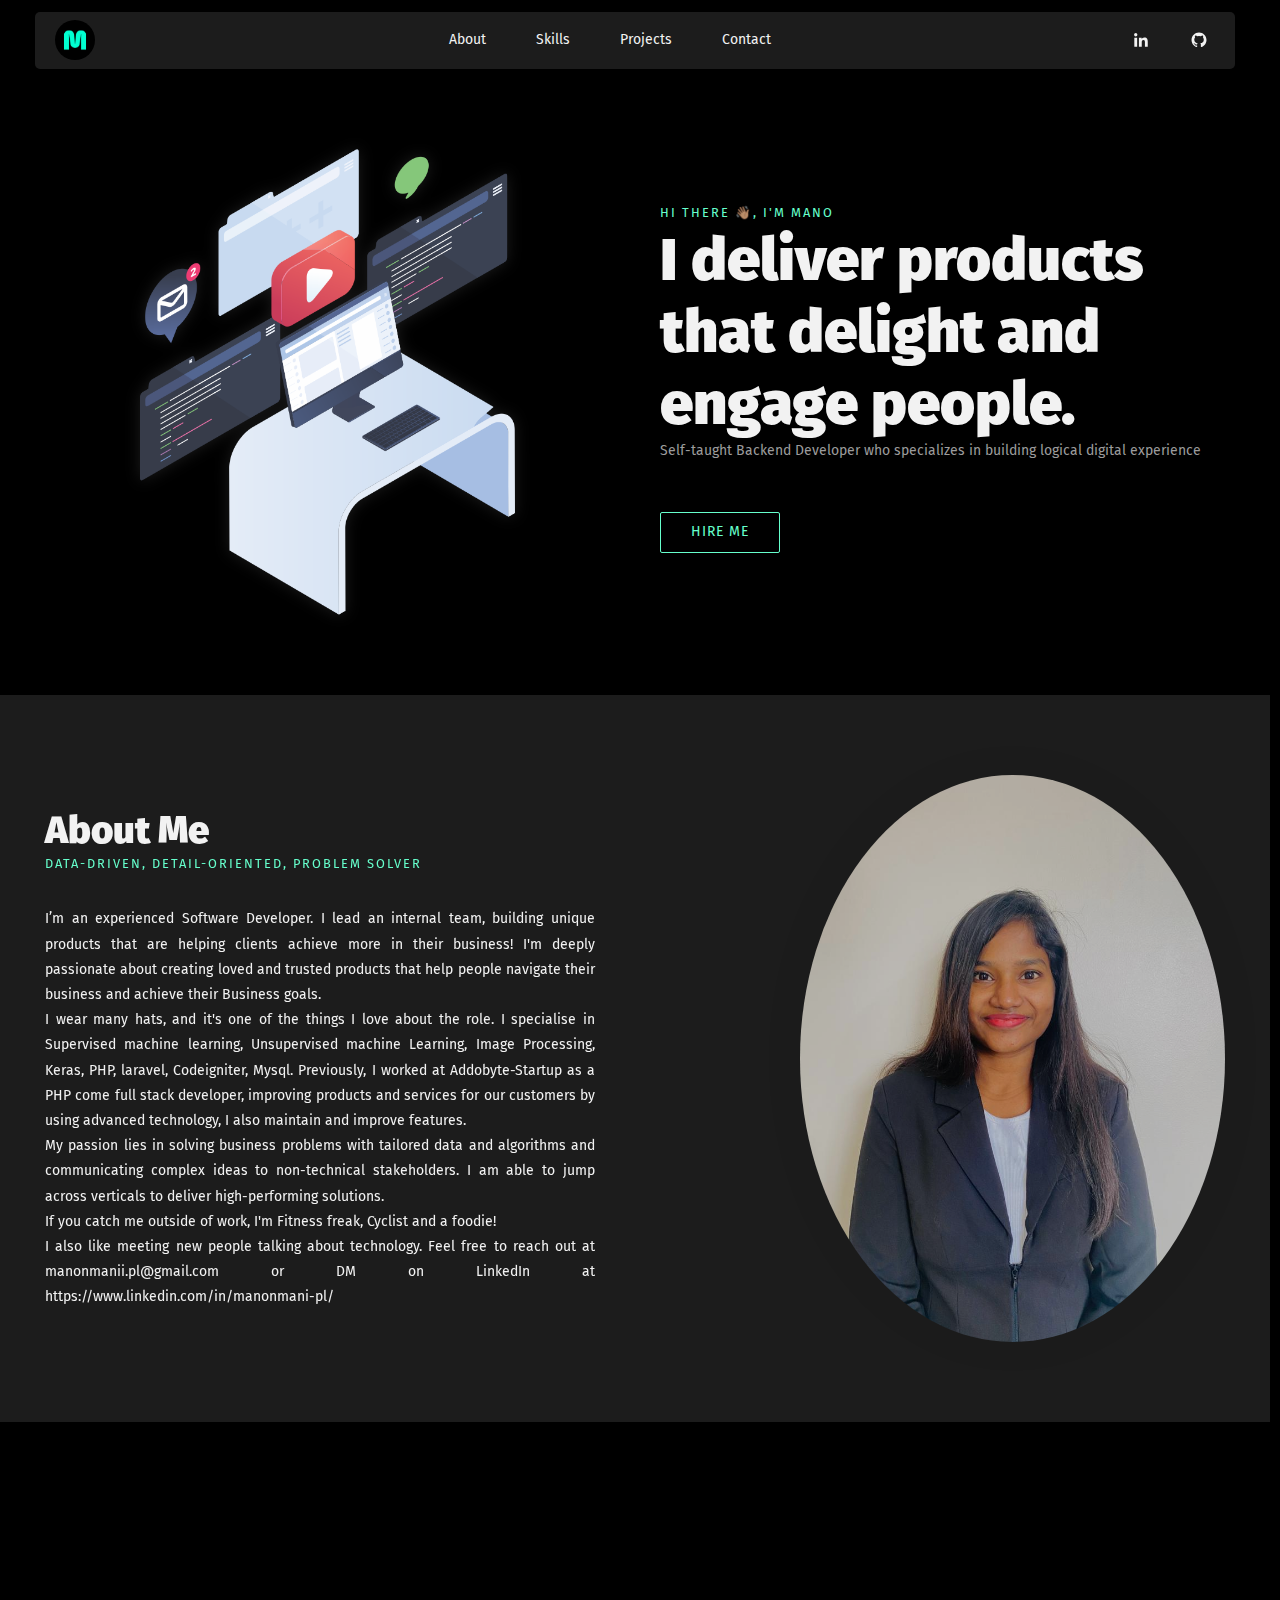
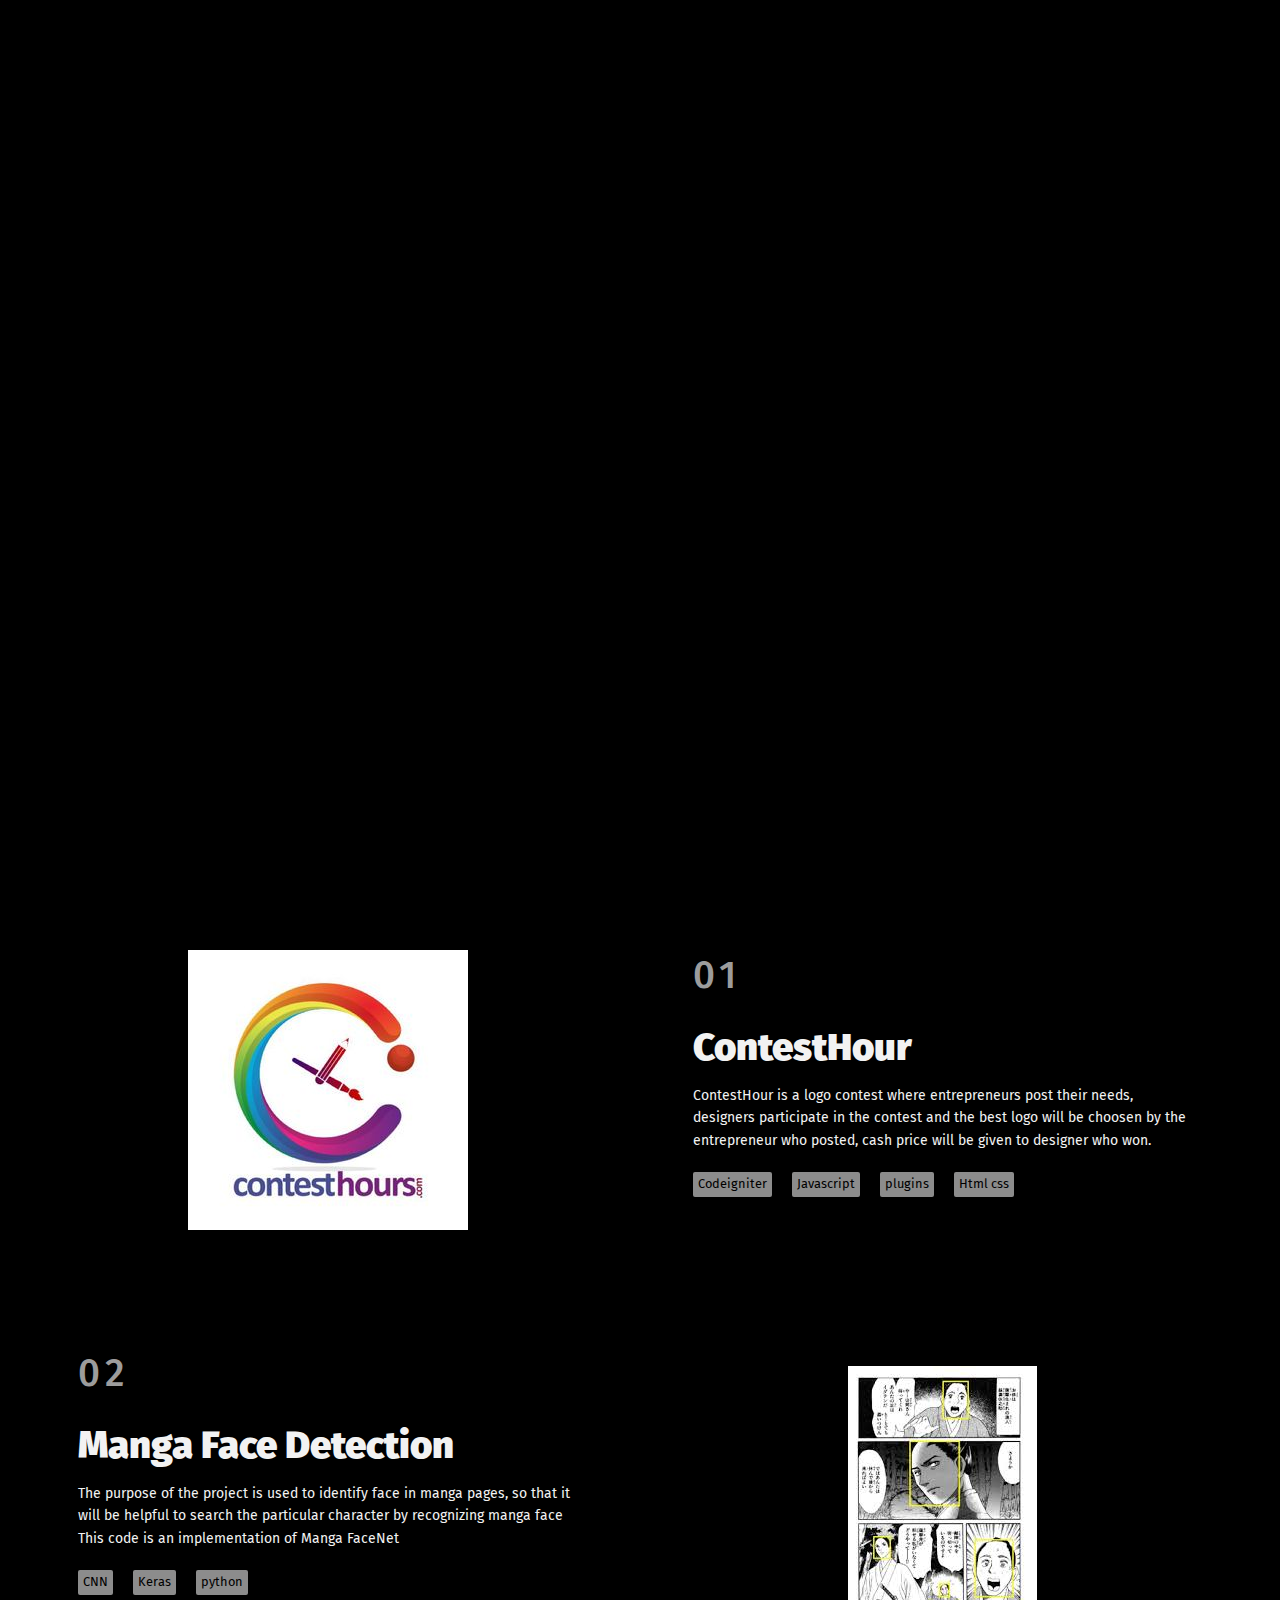
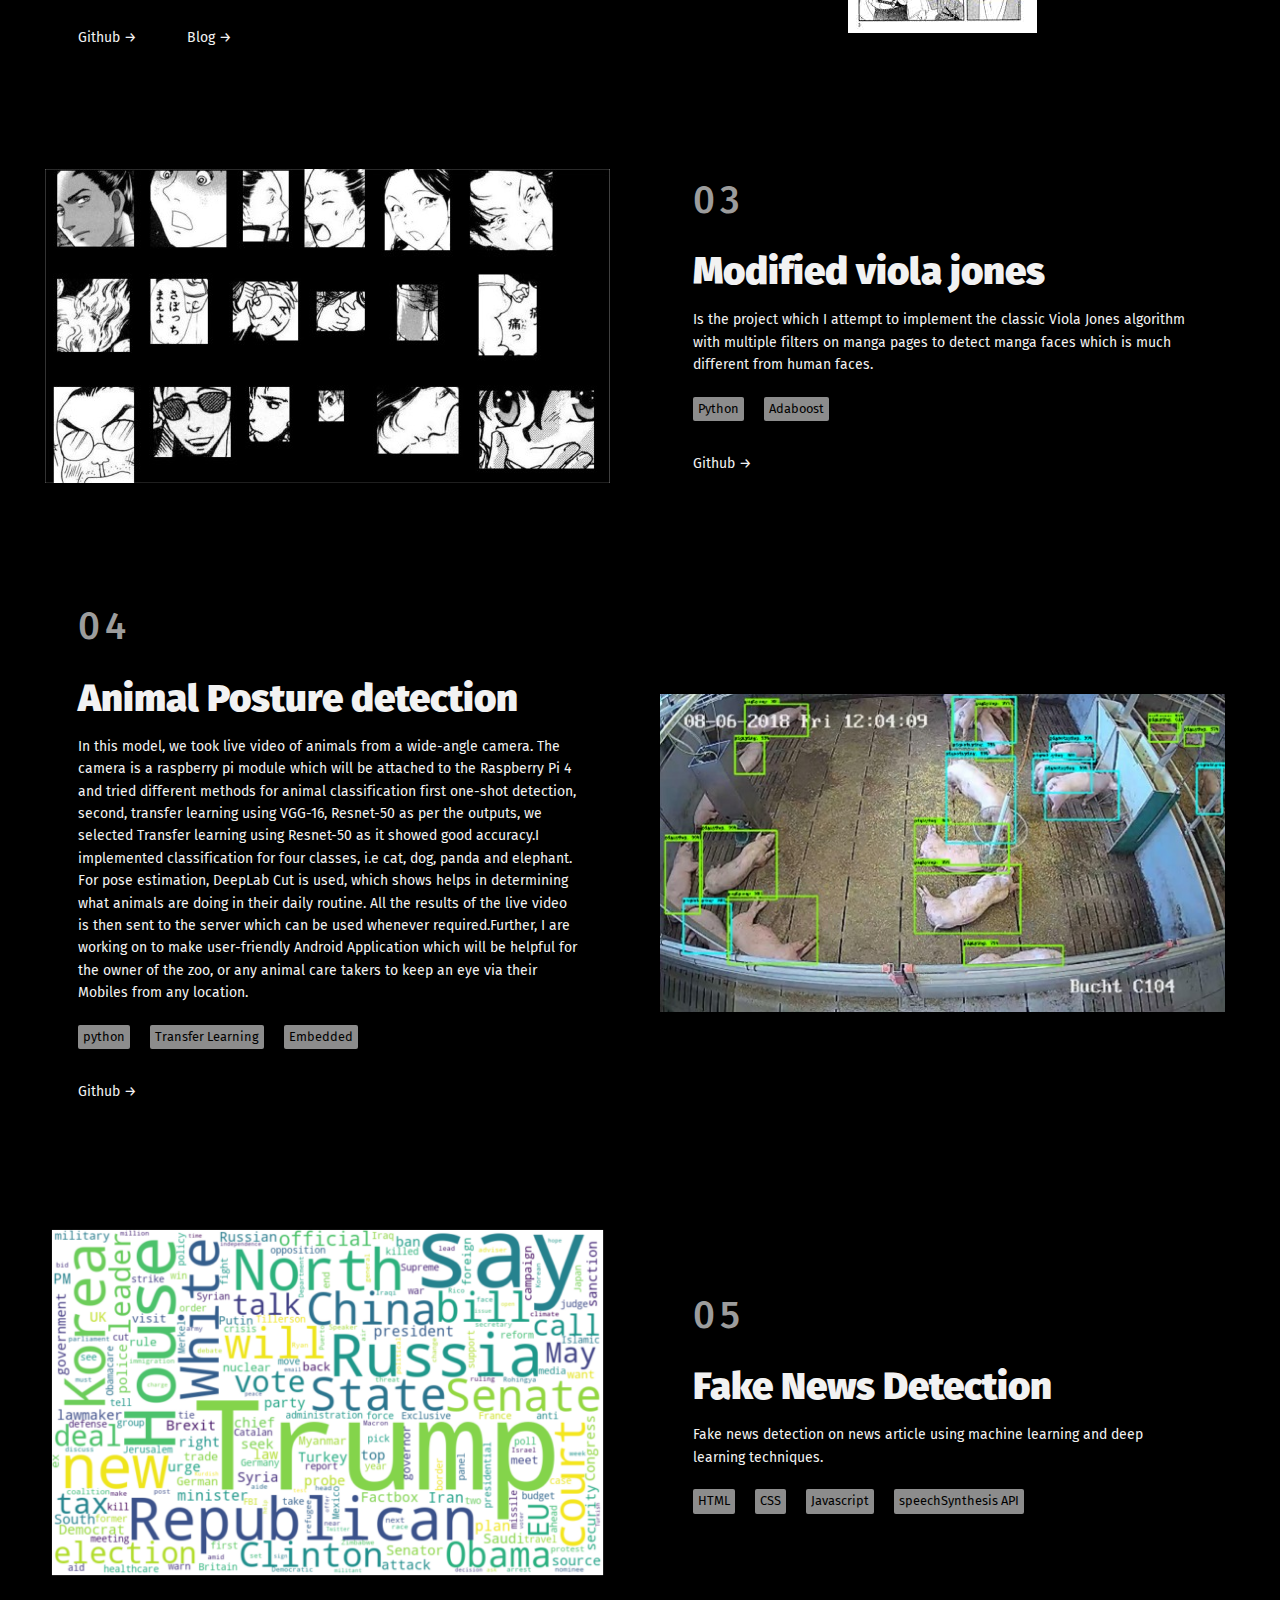
<file: index.html>
<!DOCTYPE html>
<html lang="en" id="top">
	<head>
		<meta charset="UTF-8" />
		<meta http-equiv="X-UA-Compatible" content="IE=edge" />
		<meta name="viewport" content="width=device-width, initial-scale=1.0" />
		<meta
			name="description"
			content="Manonmani is a self-taught Backend Developer based in India, who is passionate about web and mobile development."
		/>
		<meta
			name="keywords"
			content="Backend Developer, Open Source, Freelance Web Developer, Developer Portfolio"
		/>

		<meta name="description" content="Page description" />
		<meta property="og:title" content="Manonmani - Backend Developer" />
		<meta
			property="og:description"
			content="Manonmani is a self-taught Backend Web Developer based in India,  who specializes in building exceptional digital experience and passionate about web and mobile development."
		/>
		<meta property="og:type" content="website" />
		<meta name="twitter:card" content="summary_large_image" />
		<meta property="og:url" content="https://manonmani.github.io/" />
		<meta name="twitter:card" content="summary" />
		<meta name="theme-color" content="#000000" />
		<meta name="robots" content="index, follow" />

		<link rel="icon" href="./assets/favicon.png" />
		<link rel="icon" href="/favicon.ico" />
		<link rel="apple-touch-icon" href="./assets/icon.jpeg" />
		<link rel="stylesheet" href="styles.css" />
		<link href="https://unpkg.com/aos@2.3.1/dist/aos.css" rel="stylesheet" />
		<script src="https://unpkg.com/aos@2.3.1/dist/aos.js"></script>
		<script src="./script.js" defer></script>
		<title>Portfolio | Manonmani-PL</title>
	</head>
	<style type="text/css">
#cont a:hover {
  background-color: yellow!important;
}
	</style>
	<body>
		<!-- only for keyboard users -->
		<a class="skip-to-content" href="#main-content">Skip to content</a>

		<header class="main-header">
			<nav class="nav slide-in-top">
				<div class="container">
					<a href="#about">
						<img src="./assets/favicon.png" alt="Mano" class="logo" />
						<title>Logo</title>
					</a>

					<ul class="nav-list">
						<li>
							<a href="#about" class="nav-links hover-effect">About</a>
						</li>
						<li>
							<a href="#skills" class="nav-links hover-effect">Skills</a>
						</li>
						<li>
							<a href="#projects" class="nav-links hover-effect">Projects</a>
						</li>
						<li>
							<a href="contact.html" class="nav-links hover-effect">Contact</a>
						</li>
					</ul>

					<ul class="social-nav">
						
						<li>
							<a
								href="https://www.linkedin.com/in/manonmani-pl/"
								rel="noreferrer"
								target="_blank"
								><svg
									xmlns="http://www.w3.org/2000/svg"
									width="18"
									height="18"
									viewBox="0 0 24 24"
									style="fill: currentColor"
								>
									<circle cx="4.983" cy="5.009" r="2.188"></circle>
									<path
										d="M9.237 8.855v12.139h3.769v-6.003c0-1.584.298-3.118 2.262-3.118 1.937 0 1.961 1.811 1.961 3.218v5.904H21v-6.657c0-3.27-.704-5.783-4.526-5.783-1.835 0-3.065 1.007-3.568 1.96h-.051v-1.66H9.237zm-6.142 0H6.87v12.139H3.095z"
									></path></svg
							></a>
						</li>
						<li>
							<a
								href="https://github.com/Manonmani-PL"
								rel="noreferrer"
								target="_blank"
								><svg
									xmlns="http://www.w3.org/2000/svg"
									width="18"
									height="18"
									viewBox="0 0 24 24"
									style="fill: currentColor"
								>
									<path
										fill-rule="evenodd"
										clip-rule="evenodd"
										d="M12.026 2c-5.509 0-9.974 4.465-9.974 9.974 0 4.406 2.857 8.145 6.821 9.465.499.09.679-.217.679-.481 0-.237-.008-.865-.011-1.696-2.775.602-3.361-1.338-3.361-1.338-.452-1.152-1.107-1.459-1.107-1.459-.905-.619.069-.605.069-.605 1.002.07 1.527 1.028 1.527 1.028.89 1.524 2.336 1.084 2.902.829.091-.645.351-1.085.635-1.334-2.214-.251-4.542-1.107-4.542-4.93 0-1.087.389-1.979 1.024-2.675-.101-.253-.446-1.268.099-2.64 0 0 .837-.269 2.742 1.021a9.582 9.582 0 0 1 2.496-.336 9.554 9.554 0 0 1 2.496.336c1.906-1.291 2.742-1.021 2.742-1.021.545 1.372.203 2.387.099 2.64.64.696 1.024 1.587 1.024 2.675 0 3.833-2.33 4.675-4.552 4.922.355.308.675.916.675 1.846 0 1.334-.012 2.41-.012 2.737 0 .267.178.577.687.479C19.146 20.115 22 16.379 22 11.974 22 6.465 17.535 2 12.026 2z"
									></path></svg
							></a>
						</li>
					</ul>

					<div class="hamburger">
						<div class="line-menu half start"></div>
						<div class="line-menu"></div>
						<div class="line-menu half end"></div>
					</div>
				</div>
			</nav>
		</header>

		<main id="main-content">
			<!-- hero section -->
			<section class="hero">
				<div class="container">
						<img
						src="./assets/coding-ground.png"
						alt="coding desk"
						class="fade-in code"

					/>
					<article class="hero-text bounce-in-left">
						<div>
							<p class="subtitle">Hi there 👋🏽, i'm Mano </p>
							<h1 class="name">I deliver products
that delight and engage people.</h1>

						</div>
						<div>
							<p class="intro">
							<!-- 	A Lagos, Nigeria based self-taught Frontend Developer who
								specializes in building exceptional digital experience. -->
								Self-taught Backend Developer who specializes 
								in building logical digital experience
							</p>

							<a href="contact.html" class="btn hire-btn"
								>Hire me</a
							>
						</div>
					</article>
				
				</div>
			</section>

			<!-- about section -->
			<section class="about-me" id="about">
				<div class="container" data-aos="fade-up">
										<article>
					
						<h2 class="title">About Me</h2> 
<p class="subtitle">DATA-DRIVEN,
DETAIL-ORIENTED,
PROBLEM SOLVER</p>
						<div class="about">
					
							<p>
							I’m an experienced Software Developer. I lead an internal team, building unique products that are helping clients achieve more in their business! I'm deeply passionate about creating loved and trusted products that help people navigate their business and achieve their Business goals. <br>
							I wear many hats, and it's one of the things I love about the role.
I specialise in Supervised machine learning, Unsupervised machine Learning, Image Processing, Keras, PHP, laravel, Codeigniter, Mysql. 
Previously, I worked at Addobyte-Startup as a PHP come full stack developer, improving products and services for our customers by using advanced technology, I also maintain and improve features.<br>

My passion lies in solving business problems with tailored data and algorithms and communicating complex ideas to non-technical stakeholders. I am able to jump across verticals to deliver high-performing solutions.
<br>
If you catch me outside of work, I'm Fitness freak, Cyclist and a foodie!<br>

I also like meeting new people talking about technology. Feel free to reach out at manonmanii.pl@gmail.com or DM on LinkedIn at https://www.linkedin.com/in/manonmani-pl/</p>

						</div>
					</article>
					<img src="./assets/icon1.jpeg" style=" border-radius: 80%;" alt="Mano" />
		

				</div>
			</section>

			<!-- my skills -->
			<section class="my-skills" id="skills" data-aos="fade-up">
				<div class="container">
					<article>
						<p class="subtitle">My Skills</p>
						<h2 class="title">Technologies I Work With </h2>

						<p class="info">
							and application I'm fluent in
						</p>
					</article>
		
					<ul>
					
			
<li>PHP </li>
<li>MySQL</li>
<li>Postgre SQL</li>
<li>Laravel</li>
<li>Codeigniter</li>
<li>Bootstrap</li>
<li>Css</li>
<li>Html</li>
<li>Postgre SQL</li>
<li>Javascript</li>
<li>jquery</li>
<li>Vue.js</li>
<li>wordpress</li>
<li>Vue.js</li>
<li>Git</li>
<li>Github</li>
<li>AWS</li>
<li>GCP</li>
<li>Postman</li>
<li>Zoho creator <br> and CRM </li>
 <li>Typescript</li>
 <li>PHPUnit</li>
 <li>Xdebug</li>
<li>Computer <br> vision</li>
<li>Keras</li>		
<li>Opencv</li>
<li>Python </li>
<li>Supervised 
Machine <br> Learing 
Algorithms</li>

<li>Linux</li>
	<li>Figma</li>
<li>Miro</li>
<li>Clickup</li>
<li>Vs code</li>




					</ul>
				</div>
			</section>

			<!-- projects section -->
			<section class="projects-section" id="projects">
				<div class="container">
					<article data-aos="fade-up">
						<p class="subtitle">I bring results. 
						Checkout my works!</p>
					<!-- 	<h2 class="title">Some Things I Built</h2> -->
					<h2 class="title"> My Projects
</h2>
						<p class="info">
							I like to stay busy and always have a project in the works. Take a look at some of the applications I've built.  
						</p>
					</article>
					<section class="projects">
						<article class="project">
							<a
								href="https://themovieflix.netlify.app/"
								target="_blank"
								rel="noreferrer"
								class="project-img"
								><img
									src="./assets/contest.jpg"
									alt="the movieflix screenshot"
									title="the/movieflix"
							/></a>
							<div>
								<h3>01</h3>
								<h2>ContestHour</h2>
								<p>
									ContestHour is a logo contest where entrepreneurs post their needs, designers participate in the contest and the best logo will be choosen by the entrepreneur who posted, cash price will be given to designer who won.
								</p>
								<ul class="tech-stack">
									<li>Codeigniter</li>
									<li>Javascript</li>
									<li>plugins</li>
									<li>Html css</li>
									<!-- <li>React Hook Form</li>
									<li>Framer Motion</li> -->
								</ul>
								<ul class="project-links">
								<!-- 	<li>
										<a
											href="https://themovieflix.netlify.app/"
											target="_blank"
											rel="noreferrer"
											class="hover-effect"
											>Live Site →</a
										>
									</li> -->
										</ul>
							</div>
						</article>
						<article class="project">
							<a
								href="https://github.com/Manonmani-PL/Manga-faceNet/"
								target="_blank"
								rel="noreferrer"
								class="project-img"
								><img
									src="./assets/manga_face.jpg"
									alt="github profile website screenshot"
									title="github profile"
							/></a>
							<div>
								<h3>02</h3>
								<h2>Manga Face Detection</h2>
								<p>
								The purpose of the project is used to identify face in manga pages, so that it will be helpful to search the particular character by recognizing manga face This code is an implementation of <a href="https://www.cs.ccu.edu.tw/~wtchu/papers/2017ICMR-chu2.pdf">Manga FaceNet</a>
								</p>
								<ul class="tech-stack">
									<li>CNN</li>
									<li>Keras</li>
									<li>python</li>
								<!-- 	<li>Chart Js</li>
									<li>Github Polyghot</li> -->
								</ul>
								<ul class="project-links">
								
									<li>
										<a
											href="https://github.com/Manonmani-PL/Manga-faceNet/"
											target="_blank"
											rel="noreferrer"
											class="hover-effect"
											>Github →</a
										>
									</li>
										<li>
										<a
											href="https://medium.com/@manonmanii.pl/face-detection-in-manga-pages-4cfe3999d8fe"
											target="_blank"
											rel="noreferrer"
											class="hover-effect"
											>Blog →</a
										>
									</li>
								</ul>
							</div>
						</article>
						<article class="project">
							<a
								href="https://github.com/Manonmani-PL/Modified_Violajones/"
								target="_blank"
								rel="noreferrer"
								class="project-img"
								><img
									src="./assets/viola.jpg"
									alt="covid map dashboard website screenshot"
									title="covid map dashboard"
							/></a>
							<div>
								<h3>03</h3>
								<h2>Modified viola jones</h2>
								<p>
									Is the project which I attempt to implement the classic Viola Jones algorithm with multiple filters on manga pages to detect manga faces which is much different from human faces.
								</p>
								<ul class="tech-stack">
									<li>Python</li>
									<li>Adaboost</li>
									<!-- <li>Axios</li>
									<li>Context Api (useContext)</li> -->
								</ul>
								<ul class="project-links">
							<!-- 		<li>
										<a
											href="https://covid-map-dashboard.netlify.app/"
											target="_blank"
											rel="noreferrer"
											class="hover-effect"
										>
											Live Site →
										</a>
									</li> -->

									<li>
										<a
											href="https://github.com/Manonmani-PL/Modified_Violajones/"
											target="_blank"
											rel="noreferrer"
											class="hover-effect"
										>
											Github →
										</a>
									</li>
								</ul>
							</div>
						</article>
						<article class="project">
							<a
								href="https://github.com/Manonmani-PL/animal_posture_detection"
								target="_blank"
								rel="noreferrer"
								class="project-img"
								><img
									src="./assets/animal.jpg"
									alt="ip address tracker website screenshot"
									title="ip address tracker"
							/></a>
							<div>
								<h3>04</h3>
								<h2>Animal Posture detection
</h2>
								<p>
									In this model, we took live video of animals from a wide-angle camera. The camera is a raspberry pi module which will be attached to the Raspberry Pi 4 and tried different methods for animal classification first one-shot detection, second, transfer learning using VGG-16, Resnet-50 as per the outputs, we selected Transfer learning using Resnet-50 as it showed good accuracy.I implemented classification for four classes, i.e cat, dog, panda and elephant. For pose estimation, DeepLab Cut is used, which shows helps in determining what animals are doing in their daily routine. All the results of the live video is then sent to the server which can be used whenever required.Further, I are working on to make user-friendly Android Application which will be helpful for the owner of the zoo, or any animal care takers to keep an eye via their Mobiles from any location.
								</p>
								<ul class="tech-stack">
									<li>python</li>
									<li>Transfer Learning</li>
									<li>Embedded</li>
								<!-- 	<li>Chart js</li>
									<li>Leaflet js</li> -->
								</ul>
								<ul class="project-links">
									<li>
										<a
											href="https://github.com/Manonmani-PL/animal_posture_detection"
											target="_blank"
											rel="noreferrer"
											class="hover-effect"
											>Github →</a
										>
									</li>
								</ul>
							</div>
						</article>
						<article class="project">
							<img
									src="./assets/fake.png"
									alt="ip address tracker website screenshot"
									title="joke web bot"
							/>
							<div>
								<h3>05</h3>
								<h2>Fake News Detection</h2>
								<p>
									Fake news detection on news article using machine learning and deep learning techniques.
								</p>
								<ul class="tech-stack">
									<li>HTML</li>
									<li>CSS</li>
									<li>Javascript</li>
									<li>speechSynthesis API</li>
								</ul>
								<!-- <ul class="project-links">
									<li>
										
									</li>
									<li>
									</li>
								</ul> -->
							</div>
						</article>
					</section>

			<!-- my task -->
			<section class="my-skills" id="skills" data-aos="fade-up">
				<div class="container">
					<article>
						<p class="subtitle">My Skills</p>
						<h2 class="title">Things I do in my workplace </h2>

						<!-- <p class="info">
							and application I'm fluent in
						</p> -->
					</article>
					<!-- <b>Application I'm fluent in</b> -->
						
						<div class="row">
						<div class="column">
								<br>
							<li>Code and develop softwares from scratch</li>
							<br>
           <li>Get input from clients or project manager</li>	<br>
            <li>Implement state of art work</li>	<br>
             <li>Testing</li><br>
             <li>Deploy </li>
</div>		
<div class="column">
		<br>
	   <li>Explain clients about the technology and the design they want</li>	<br>
	   <li>Interact with Project Management Team and QA Team</li><br>
	<li>Implement new features in existing projects.</li>	<br>
           <li>Give code review to colleagues.</li>	<br>
          <li>Walkthrough the project</li>
          
		
	
</div>


					
				</div>
			</section>

					<!-- others -->
					<!-- <section class="other-noteworthy-project" data-aos="fade-up">
						<h3>Other Noteworthy Projects</h3>
						<ul class="other-projects">
							<li>
								<a
									href="https://rest-countries-with-sveltekit.vercel.app/"
									target="_blank"
									rel="noreferrer"
									><img
										src="./assets/rest-countries.png"
										alt="rest countries page screenshot"
									/>
									<div>
										<h4>Rest Countries App</h4>
										<p>
											Displays all the countries in the world, their population,
											region and capital. Search for any country and filter
											based on region with dark mode
										</p>
										<ul>
											<li>Svelte/SvelteKit</li>
											<li>Tailwind CSS</li>
										</ul>
									</div></a
								>
							</li>
							<li>
									<div>
										<h4>WordSearch</h4>
										<p>
											Search for the meaning of english words and get their
											synonyms with an added advantage of listening to the
											pronounciation of the word.
										</p>
										<ul>
											<li>React js</li>
										</ul>
									</div></a
								>
							</li>
						</ul>
					</section> -->
<!-- 			
			</section> -->

			<!-- contact section -->
			<section class="contact" data-aos="fade-up">
				<div class="container">
						<a id='cont' href="contact.html">
					<p class="subtitle">Have a project? or just looking to hire?</p>
				
					<h2 class="title">Let's Work Together</h2>
					<p class="info">
						Feel free to reach out if you're looking to hire, just want to
						connect or see if we can build something amazing together.
					</p>
</a>
					<div>
						<a href="contact.html" class="mail-link hover-effect"
							>Get in touch →</a>
	
					</div>
				</div>
			</section>
		</main>

		<footer class="footer" id="contact">
			<div class="container">
				<p>&copy; <span id="date"></span> Manonmani-PL</p>
				<div>
					<ul>
						<li>
							<a
								href="https://github.com/Manonmani-PL"
								rel="noreferrer"
								target="_blank"
								class="hover-effect"
								>github</a
							>
						</li>
						<li>
							<a
								href="https://medium.com/@manonmanii.pl"
								rel="noreferrer"
								target="_blank"
								class="hover-effect"
								>Medium</a
							>
						</li>
					</ul>
					<a href="#top" class="top">
						<p class="scroll">scroll <span>to top</span></p>
						<svg
							xmlns="http://www.w3.org/2000/svg"
							width="24"
							height="24"
							viewBox="0 0 24 24"
							style="fill: currentColor"
						>
							<title>scroll to top</title>
							<path
								d="m6.293 11.293 1.414 1.414L12 8.414l4.293 4.293 1.414-1.414L12 5.586z"
							></path>
							<path
								d="m6.293 16.293 1.414 1.414L12 13.414l4.293 4.293 1.414-1.414L12 10.586z"
							></path></svg
					></a>
				</div>
			</div>
		</footer>
	</body>
</html>
</file>
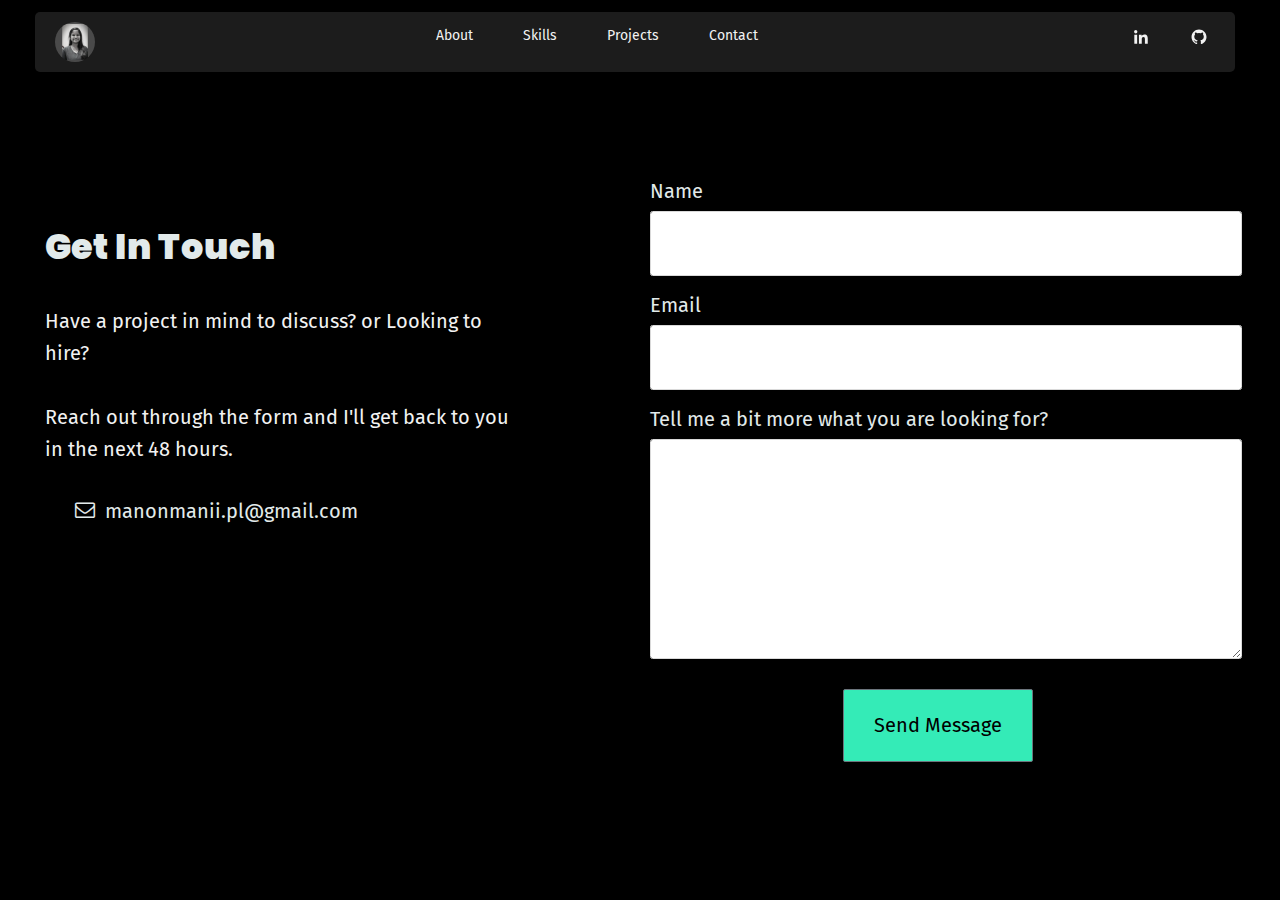
<file: contact.html>
<!doctype html>
<html lang="en">
  <head>
    <!-- Required meta tags -->
    <meta charset="utf-8">
    <meta name="viewport" content="width=device-width, initial-scale=1, shrink-to-fit=no">
    <link href="https://fonts.googleapis.com/css?family=Poppins:300,400,500,700,900&display=swap" rel="stylesheet">

    <link rel="stylesheet" href="fonts/icomoon/style.css">

    <link rel="stylesheet" href="css/owl.carousel.min.css">

    <!-- Bootstrap CSS -->
    <link rel="stylesheet" href="css/bootstrap.min.css">
    
    <!-- Style -->
    <link rel="stylesheet" href="css/style.css">
<link rel="icon" href="./assets/favicon.png" />
    <link rel="icon" href="/favicon.ico" />
    <link rel="apple-touch-icon" href="./assets/icon.jpeg" />
    <link rel="stylesheet" href="styles.css" />
    <link href="https://unpkg.com/aos@2.3.1/dist/aos.css" rel="stylesheet" />
    <script src="https://unpkg.com/aos@2.3.1/dist/aos.js"></script>
    <script src="./script.js" defer></script>
    <title>Contact Mano</title>
  </head>
  <style type="text/css">
    body {
  font-size: 20px;
}
input, textarea, #message{
  font-size: 20px!important;
}
  </style>
  <body>
  
<header class="main-header">
      <nav class="nav slide-in-top">
        <div class="container">
          <a href="#">
            <img src="./assets/icon.jpeg" alt="mano" class="logo" />
            <title>Logo</title>
          </a>

          <ul class="nav-list">
            <li>
              <a href="index.html#about" class="nav-links hover-effect">About</a>
            </li>
            <li>
              <a href="index.html#skills" class="nav-links hover-effect">Skills</a>
            </li>
            <li>
              <a href="index.html#projects" class="nav-links hover-effect">Projects</a>
            </li>
            <li>
              <a href="#" class="nav-links hover-effect">Contact</a>
            </li>
          </ul>

          <ul class="social-nav">
            <li>
               </li>
            <li>
              <a
                href="https://www.linkedin.com/in/manonmani-pl/"
                rel="noreferrer"
                target="_blank"
                ><svg
                  xmlns="http://www.w3.org/2000/svg"
                  width="18"
                  height="18"
                  viewBox="0 0 24 24"
                  style="fill: currentColor"
                >
                  <circle cx="4.983" cy="5.009" r="2.188"></circle>
                  <path
                    d="M9.237 8.855v12.139h3.769v-6.003c0-1.584.298-3.118 2.262-3.118 1.937 0 1.961 1.811 1.961 3.218v5.904H21v-6.657c0-3.27-.704-5.783-4.526-5.783-1.835 0-3.065 1.007-3.568 1.96h-.051v-1.66H9.237zm-6.142 0H6.87v12.139H3.095z"
                  ></path></svg
              ></a>
            </li>
            <li>
              <a
                href="https://github.com/Manonmani-PL"
                rel="noreferrer"
                target="_blank"
                ><svg
                  xmlns="http://www.w3.org/2000/svg"
                  width="18"
                  height="18"
                  viewBox="0 0 24 24"
                  style="fill: currentColor"
                >
                  <path
                    fill-rule="evenodd"
                    clip-rule="evenodd"
                    d="M12.026 2c-5.509 0-9.974 4.465-9.974 9.974 0 4.406 2.857 8.145 6.821 9.465.499.09.679-.217.679-.481 0-.237-.008-.865-.011-1.696-2.775.602-3.361-1.338-3.361-1.338-.452-1.152-1.107-1.459-1.107-1.459-.905-.619.069-.605.069-.605 1.002.07 1.527 1.028 1.527 1.028.89 1.524 2.336 1.084 2.902.829.091-.645.351-1.085.635-1.334-2.214-.251-4.542-1.107-4.542-4.93 0-1.087.389-1.979 1.024-2.675-.101-.253-.446-1.268.099-2.64 0 0 .837-.269 2.742 1.021a9.582 9.582 0 0 1 2.496-.336 9.554 9.554 0 0 1 2.496.336c1.906-1.291 2.742-1.021 2.742-1.021.545 1.372.203 2.387.099 2.64.64.696 1.024 1.587 1.024 2.675 0 3.833-2.33 4.675-4.552 4.922.355.308.675.916.675 1.846 0 1.334-.012 2.41-.012 2.737 0 .267.178.577.687.479C19.146 20.115 22 16.379 22 11.974 22 6.465 17.535 2 12.026 2z"
                  ></path></svg
              ></a>
            </li>
          </ul>

          <div class="hamburger">
            <div class="line-menu half start"></div>
            <div class="line-menu"></div>
            <div class="line-menu half end"></div>
          </div>
        </div>
      </nav>
    </header>
  <div class="content">
    
    <div class="container">
      <div class="row">
        <div class="col-md-5 mr-auto">
          <h2><br><br>Get In Touch</h2>
          <p class="mb-5"><br>Have a project in mind to discuss? or Looking to hire?<br> <br>
          Reach out through the form and I'll get back to you in the next 48 hours.</p>

          <ul class="list-unstyled pl-md-5 mb-5">
            <!-- <li class="d-flex text-black mb-2">
              <span class="mr-3"><span class="icon-map"></span></span> 34 Street Name, City Name Here, <br> United States
            </li>
            <li class="d-flex text-black mb-2"><span class="mr-3"><span class="icon-phone"></span></span> +1 (222) 345 6789</li> -->
            <li class="d-flex text-black"><span class="mr-3"><span class="icon-envelope-o"></span></span> manonmanii.pl@gmail.com </li>
          </ul>
        </div>

        <div class="col-md-6">
          <form class="mb-5" method="post" action="php/send-email.php" id="contactForm" name="contactForm">
            <div class="row">
             
              <div class="col-md-12 form-group">
                <label for="name" class="col-form-label"> <br>Name</label>
                <input type="text" class="form-control" name="name" id="name">
              </div>
            </div>
            <div class="row">
              <div class="col-md-12 form-group">
                <label for="email" class="col-form-label">Email</label>
                <input type="text" class="form-control" name="email" id="email">
              </div>
            </div>

            <div class="row">
              <div class="col-md-12 form-group">
                <label for="message" class="col-form-label">Tell me a bit more what you are looking for?</label>
                <textarea class="form-control" name="message" id="message" cols="30" rows="7"></textarea>
              </div>
            </div>
            <div class="row">
              <div class="col-md-12 d-flex justify-content-center">
                <input style="background-color: #34ebb7; color: black; " type="submit" value="Send Message" class="btn btn-secondary">
                <span class="submitting"></span>
              </div>
                  <!--  <div class="col-md-12 d-flex justify-content-center">
                <input  type="submit" value="Send Message" class="btn hire-btn">
                <span class="submitting"></span>
              </div> -->
          <!--     <a href="contact.html" class="btn hire-btn"
                >Hire me</a> -->
            </div>
          </form>

          <div id="form-message-warning mt-4"></div> 
          <div id="form-message-success">
            Your message was sent, thank you!
          </div>
        </div>
      </div>

      
  
  </div>
    
    

    <script src="js/jquery-3.3.1.min.js"></script>
    <script src="js/popper.min.js"></script>
    <script src="js/bootstrap.min.js"></script>
    <script src="js/jquery.validate.min.js"></script>
    <script src="js/main.js"></script>
  </body>
</html>
</file>
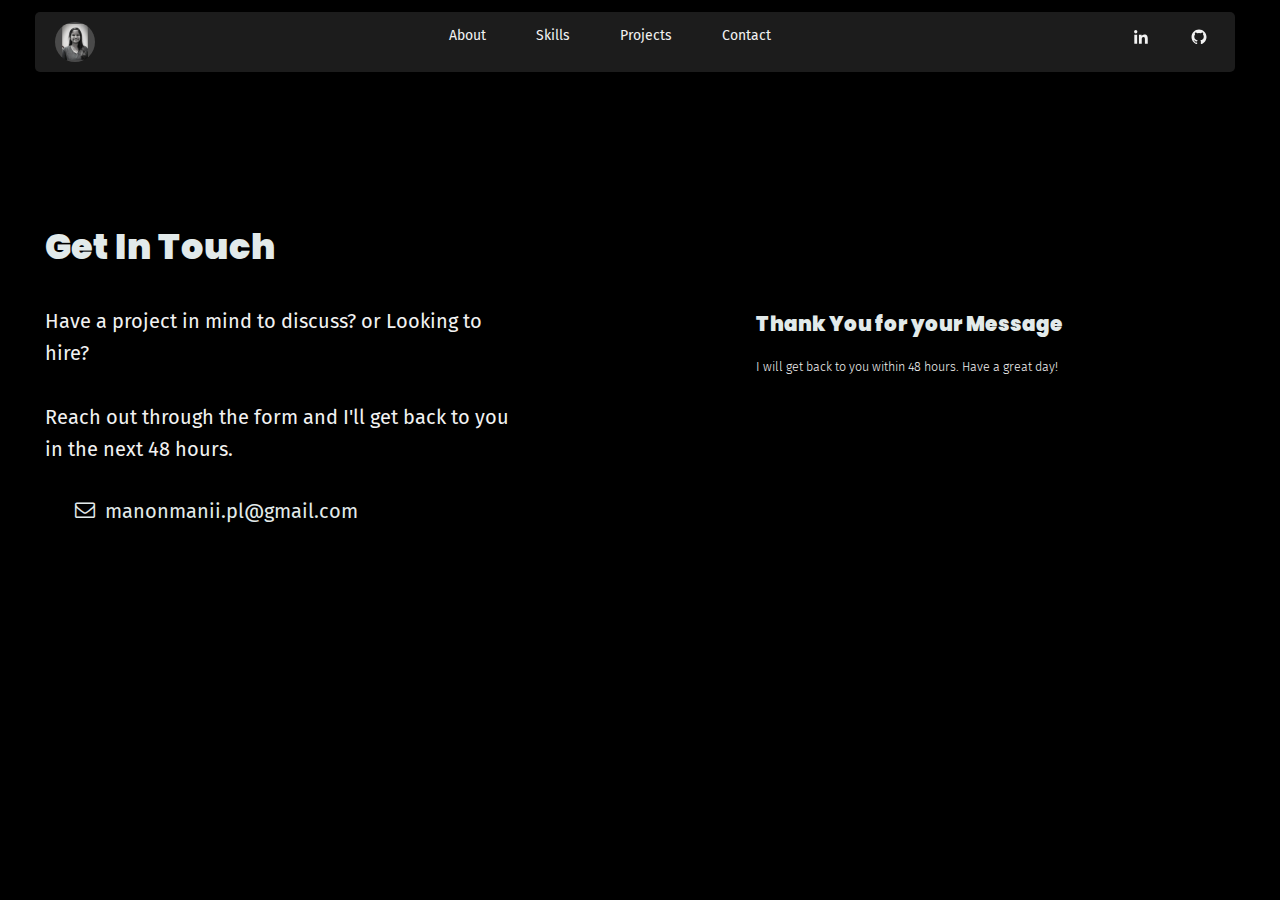
<file: thankyou.html>
<!doctype html>
<html lang="en">
  <head>
    <!-- Required meta tags -->
    <meta charset="utf-8">
    <meta name="viewport" content="width=device-width, initial-scale=1, shrink-to-fit=no">
    <link href="https://fonts.googleapis.com/css?family=Poppins:300,400,500,700,900&display=swap" rel="stylesheet">

    <link rel="stylesheet" href="fonts/icomoon/style.css">

    <link rel="stylesheet" href="css/owl.carousel.min.css">

    <!-- Bootstrap CSS -->
    <link rel="stylesheet" href="css/bootstrap.min.css">
    
    <!-- Style -->
    <link rel="stylesheet" href="css/style.css">
<link rel="icon" href="./assets/favicon.png" />
    <link rel="icon" href="/favicon.ico" />
  <!--   <link rel="apple-touch-icon" href="./assets/icon.jpeg" /> -->
    <link rel="stylesheet" href="styles.css" />
    <link href="https://unpkg.com/aos@2.3.1/dist/aos.css" rel="stylesheet" />
    <script src="https://unpkg.com/aos@2.3.1/dist/aos.js"></script>
    <script src="./script.js" defer></script>
    <title>Contact Mano</title>
  </head>
  <style type="text/css">
    body {
  font-size: 20px;
}
input, textarea, #message{
  font-size: 20px!important;
}
  </style>
  <body>
  
<header class="main-header">
      <nav class="nav slide-in-top">
        <div class="container">
          <a href="#">
            <img src="./assets/icon.jpeg" alt="williams" class="logo" />
            <title>Logo</title>
          </a>

          <ul class="nav-list">
            <li>
              <a href="index.html#about" class="nav-links hover-effect">About</a>
            </li>
            <li>
              <a href="index.html#skills" class="nav-links hover-effect">Skills</a>
            </li>
            <li>
              <a href="index.html#projects" class="nav-links hover-effect">Projects</a>
            </li>
            <li>
              <a href="#" class="nav-links hover-effect">Contact</a>
            </li>
          </ul>

          <ul class="social-nav">
           
            <li>
              <a
                href="https://www.linkedin.com/in/manonmani-pl/"
                rel="noreferrer"
                target="_blank"
                ><svg
                  xmlns="http://www.w3.org/2000/svg"
                  width="18"
                  height="18"
                  viewBox="0 0 24 24"
                  style="fill: currentColor"
                >
                  <circle cx="4.983" cy="5.009" r="2.188"></circle>
                  <path
                    d="M9.237 8.855v12.139h3.769v-6.003c0-1.584.298-3.118 2.262-3.118 1.937 0 1.961 1.811 1.961 3.218v5.904H21v-6.657c0-3.27-.704-5.783-4.526-5.783-1.835 0-3.065 1.007-3.568 1.96h-.051v-1.66H9.237zm-6.142 0H6.87v12.139H3.095z"
                  ></path></svg
              ></a>
            </li>
            <li>
              <a
                href="https://github.com/Manonmani-PL"
                rel="noreferrer"
                target="_blank"
                ><svg
                  xmlns="http://www.w3.org/2000/svg"
                  width="18"
                  height="18"
                  viewBox="0 0 24 24"
                  style="fill: currentColor"
                >
                  <path
                    fill-rule="evenodd"
                    clip-rule="evenodd"
                    d="M12.026 2c-5.509 0-9.974 4.465-9.974 9.974 0 4.406 2.857 8.145 6.821 9.465.499.09.679-.217.679-.481 0-.237-.008-.865-.011-1.696-2.775.602-3.361-1.338-3.361-1.338-.452-1.152-1.107-1.459-1.107-1.459-.905-.619.069-.605.069-.605 1.002.07 1.527 1.028 1.527 1.028.89 1.524 2.336 1.084 2.902.829.091-.645.351-1.085.635-1.334-2.214-.251-4.542-1.107-4.542-4.93 0-1.087.389-1.979 1.024-2.675-.101-.253-.446-1.268.099-2.64 0 0 .837-.269 2.742 1.021a9.582 9.582 0 0 1 2.496-.336 9.554 9.554 0 0 1 2.496.336c1.906-1.291 2.742-1.021 2.742-1.021.545 1.372.203 2.387.099 2.64.64.696 1.024 1.587 1.024 2.675 0 3.833-2.33 4.675-4.552 4.922.355.308.675.916.675 1.846 0 1.334-.012 2.41-.012 2.737 0 .267.178.577.687.479C19.146 20.115 22 16.379 22 11.974 22 6.465 17.535 2 12.026 2z"
                  ></path></svg
              ></a>
            </li>
          </ul>

          <div class="hamburger">
            <div class="line-menu half start"></div>
            <div class="line-menu"></div>
            <div class="line-menu half end"></div>
          </div>
        </div>
      </nav>
    </header>
  <div class="content">
    
    <div class="container">
      <div class="row">
        <div class="col-md-5 mr-auto">
          <h2><br><br>Get In Touch</h2>
          <p class="mb-5"><br>Have a project in mind to discuss? or Looking to hire?<br> <br>
          Reach out through the form and I'll get back to you in the next 48 hours.</p>

          <ul class="list-unstyled pl-md-5 mb-5">
            <!-- <li class="d-flex text-black mb-2">
              <span class="mr-3"><span class="icon-map"></span></span> 34 Street Name, City Name Here, <br> United States
            </li>
            <li class="d-flex text-black mb-2"><span class="mr-3"><span class="icon-phone"></span></span> +1 (222) 345 6789</li> -->
            <li class="d-flex text-black"><span class="mr-3"><span class="icon-envelope-o"></span></span> manonmanii.pl@gmail.com </li>
          </ul>
        </div>

        <div class="col-md-6 d-flex justify-content-center align-items-center">
              <!--  <div class="col-md-5 bg-white d-flex justify-content-center align-items-center"> -->
                    <main class="p-3  col-8 shadow-sm my-5 my-md-0 ">
                        <h3>Thank You for your Message</h3>
                        <hr />
                        <p class="lead">I will get back to you within 48 hours. Have a great day!</p>
                        <p class="lead">
                            <!-- <a style="background-color: #AF8E2C; color: white" href="https://app.standout.digital/free/portalwiz/lodha-realty-mahalaxmi-1" class="btn shadow-sm border">Check
                                More</a> -->
                        </p>
                    </main>
                <!-- </div> -->

          <div id="form-message-warning mt-4"></div> 
        <!--   <div id="form-message-success">
            Your message was sent, thank you!
          </div> -->
        </div>
      </div>

      
  
  </div>
    
    

    <script src="js/jquery-3.3.1.min.js"></script>
    <script src="js/popper.min.js"></script>
    <script src="js/bootstrap.min.js"></script>
    <script src="js/jquery.validate.min.js"></script>
    <script src="js/main.js"></script>
  </body>
</html>
</file>
<file: styles.css>
@import url('https://fonts.googleapis.com/css2?family=Fira+Sans:wght@500;800;900&display=swap');

:root {
	--primary-clr: hsl(0, 0%, 0%);
	--secondary-clr: hsl(0, 0%, 11%);
	--other-clr: hsl(0, 0%, 61%);
	--tag-clr: hsl(0, 0%, 55%);
	--accent-clr: hsl(160, 100%, 70%);
	--accent-other-clr: hsl(166, 100%, 80%);
	--main-clr: hsl(0, 0%, 95%);
	--section-mt: 8rem;
	--transition: cubic-bezier(0.25, 0.32, 0.85, 0.58);
	--transition-clr: color 300ms var(--transition);
	font-size: 10px;

	/* style for scrollbar */
	scrollbar-width: thin;
	scrollbar-color: var(--other-clr) hsl(0, 0%, 73%);
	scrollbar-width: thin;
	scrollbar-gutter: stable;
}

/* style webkit browsers (chrome, edge) scrollbar */
::-webkit-scrollbar {
	width: 8px;
}

::-webkit-scrollbar-track {
	background-color: hsl(0, 0%, 89%);
}

::-webkit-scrollbar-thumb {
	background-color: var(--other-clr);
}

::selection {
	background: var(--accent-clr);
	color: var(--primary-clr);
}

/* remove focus from all elements */
*:focus:not(:focus-visible) {
	outline: none;
}

/* adds focus style only on pressing tab key */
:focus-visible {
	outline: 2px dotted var(--accent-clr);
	outline-offset: 3px;
}

/***********************
	CSS RESET
*********************/
*,
*::before,
*::after {
	margin: 0;
	padding: 0;
	box-sizing: border-box;
}

/* Set core root defaults */
@media screen and (prefers-reduced-motion: no-preference) {
	html {
		scroll-behavior: smooth;
	}
}

body {
	font-family: -apple-system, BlinkMacSystemFont, 'Fira Sans', 'Segoe UI',
		'Roboto', 'Oxygen', 'Ubuntu', 'Cantarell', 'Fira Sans', 'Droid Sans',
		'Helvetica Neue', sans-serif;
	font-size: clamp(1.4rem, 1vw, 1.6rem);
	line-height: 1.6;
	background: var(--primary-clr);
	color: var(--main-clr);
	min-height: 100vh;
	text-rendering: optimizeSpeed;
}

a {
	text-decoration: none;
	color: currentColor;
}

img,
picture {
	max-width: 100%;
	display: block;
}

input,
button,
textarea,
select {
	font: inherit;
	all: unset;
}

ul li {
	list-style: none;
}

h1,
h2,
h3 {
	line-height: 1.2;
	font-weight: 900;
}

/***********************
	ANIMATION UTILITIES
*********************/
.bounce-in-left {
	animation: bounce-in-left 1.1s both 0.3s;
}

.slide-in-top {
	animation: slide-in-top 0.5s cubic-bezier(0.175, 0.885, 0.32, 1.275) both;
}

.fade-in {
	animation: fade-in 1.2s cubic-bezier(0.39, 0.575, 0.565, 1) 0.5s both;
}

@keyframes bounce-in-left {
	0% {
		transform: translateX(-600px);
		animation-timing-function: ease-in;
		opacity: 0;
	}
	38% {
		transform: translateX(0);
		animation-timing-function: ease-out;
		opacity: 1;
	}
	55% {
		transform: translateX(-68px);
		animation-timing-function: ease-in;
	}
	72% {
		transform: translateX(0);
		animation-timing-function: ease-out;
	}
	81% {
		transform: translateX(-28px);
		animation-timing-function: ease-in;
	}
	90% {
		transform: translateX(0);
		animation-timing-function: ease-out;
	}
	95% {
		transform: translateX(-8px);
		animation-timing-function: ease-in;
	}
	100% {
		transform: translateX(0);
		animation-timing-function: ease-out;
	}
}

@keyframes fade-in {
	0% {
		opacity: 0;
	}
	100% {
		opacity: 1;
	}
}

@keyframes slide-in-top {
	0% {
		transform: translateY(-1000px);
		opacity: 0;
	}
	100% {
		transform: translateY(0);
		opacity: 1;
	}
}

/*******************
		UTILITIES
*************************/
.container {
	max-width: 1200px;
	margin-inline: auto;
	padding: 0 1rem;
}

.subtitle {
	text-transform: uppercase;
	letter-spacing: 2px;
	font-size: clamp(1.2rem, 1vw, 1.35rem);
	color: var(--accent-clr);
}

.title {
	font-size: clamp(3.2rem, 3vw, 6rem);
}

.info {
	max-width: 500px;
	font-size: 1.35rem;
	padding-block-start: 1.3rem;
	color: var(--other-clr);
}

.btn {
	padding: 0.8rem 3rem;
	margin-block-start: 2rem;
	color: var(--main-clr);
	border-radius: 0.2rem;
	cursor: pointer;
}

.btn:active {
	transform: scale(0.98);
}

.hover-effect::after {
	position: absolute;
	content: '';
	left: 0;
	bottom: -2px;
	width: 100%;
	height: 1.5px;
	background: var(--accent-clr);

	transform: scaleX(0);
	transform-origin: left;
	transition: all 300ms ease-in-out;
}

.hover-effect:hover::after {
	transform-origin: right;
	transform: scaleX(1);
}

small {
	color: var(--other-clr);
}

/* link to skip to content for accesibility (keyboard users) */
.skip-to-content {
	position: absolute;
	background: var(--accent-clr);
	color: var(--secondary-clr);
	padding: 0.75rem 1rem;
	left: 1.5rem;
	top: 0;
	border-radius: 0 0 0.5rem 0.5rem;
	font-size: 1.4rem;
	transform: translateY(-200%);
	transition: all 350ms ease-in;
}

.skip-to-content:focus {
	transform: translateY(0);
}

/*******************
		HEADER
*************************/
.nav {
	width: 100%;
	padding: 0 1rem;
}

.nav .container {
	display: flex;
	align-items: center;
	justify-content: space-between;
	padding: 0.85rem 2rem;
	background: var(--secondary-clr);
	margin-block-start: 1.15rem;
	border-radius: 0.5rem;
	font-size: 1.4rem;
}

.nav-logo h3 {
	font-weight: 800;
}

.logo {
	width: 40px;
	height: 40px;
	border-radius: 50%;
}

.hamburger {
	display: none;
}

.nav-list {
	display: flex;
	align-items: center;
	gap: 5rem;
}

.nav-links {
	position: relative;
	transition: var(--transition-clr);
}

.nav-links:hover {
	color: var(--accent-clr);
}

.social-nav {
	display: flex;
	align-items: center;
	gap: 2.5rem;
}

.social-nav a {
	line-height: 0;
	width: 33px;
	height: 33px;
	border-radius: 50%;
	background: transparent;
	display: flex;
	align-items: center;
	justify-content: center;
	transition: all 300ms cubic-bezier(0.25, 0.32, 0.85, 0.58);
}

.social-nav a:hover {
	background: var(--accent-other-clr);
	color: var(--secondary-clr);
}

/*******************
		HERO SECTION
*************************/
.hero {
	padding: 0 1rem;
}

.hero .container {
	margin-block-start: var(--section-mt);
	display: grid;
	place-items: center;
	gap: 5rem;
	grid-template-columns: repeat(auto-fit, minmax(300px, 1fr));
}

.hero-intro {
	display: flex;
	flex-direction: column;
	justify-content: center;
}

.name {
	font-size: clamp(4rem, 5vw, 6rem);
}

.intro {
	color: var(--other-clr);
}

.hero img {
	max-width: 375px;
}

.hero .code {
	filter: drop-shadow(0 0 0.75rem var(--secondary-clr));
}

.hire-btn {
	margin-block-start: 5rem;
	text-transform: uppercase;
	letter-spacing: 1px;
	display: inline-block;
	border: 1px solid var(--accent-clr);
	color: var(--accent-clr);
	transition: all 300ms cubic-bezier(0.25, 0.32, 0.85, 0.58);
	z-index: 1;
	position: relative;
	font-size: inherit;
	overflow: hidden;
}

.hire-btn::before {
	content: '';
	z-index: -1;
	position: absolute;
	top: 100%;
	right: 100%;
	width: 2rem;
	height: 1em;
	border-radius: 50%;
	background-color: var(--accent-clr);
	transform-origin: center;
	transform: translate3d(50%, -50%, 0) scale3d(0, 0, 0);
	transition: transform 0.45s ease-in-out;
}

.hire-btn:hover {
	cursor: pointer;
	color: hsl(0, 0%, 9%);
	border: 0;
}

.hire-btn:hover::before {
	transform: translate3d(50%, -50%, 0) scale3d(15, 15, 15);
}

/*******************
		ABOUT SECTION
*************************/
.about-me {
	margin-block-start: var(--section-mt);
	background: var(--secondary-clr);
	padding: var(--section-mt) 1rem;
}

.about-me .container {
	display: grid;
	grid-template-columns: repeat(auto-fit, minmax(300px, 1fr));
	place-items: center;
	gap: 8rem;
	position: relative;
}

.about-me img {
	align-self: end;
	justify-self: end;
	width: 425px;
	box-shadow: 0px 0px 2.2px rgba(0, 0, 0, 0.006),
		0px 0px 5.3px rgba(0, 0, 0, 0.008), 0px 0px 10px rgba(0, 0, 0, 0.01),
		0px 0px 17.9px rgba(0, 0, 0, 0.012), 0px 0px 33.4px rgba(0, 0, 0, 0.014),
		0px 0px 80px rgba(0, 0, 0, 0.02);
	filter: brightness(0.8);
}

.about {
	padding-block-start: 1.25rem;
}

.about p {
	padding-block-start: 2rem;
	line-height: 1.8;
		  text-align: justify;
  text-justify: inter-word;
}

/*******************
		MY SKILLS SECTION
*************************/
.my-skills {
	margin-block-start: var(--section-mt);
	padding: 4rem 1rem;
}

.my-skills ul {
	padding-block-start: 5rem;
	display: grid;
	grid-template-columns: repeat(4, 1fr);
	gap: 3.2rem 1rem;
}

/*******************
		PROJECTS SECTION
*************************/
.projects-section {
	margin-block-start: var(--section-mt);
	padding: 4rem 1rem;
}

.projects {
	padding-block-start: 5rem;
	display: flex;
	flex-direction: column;
	gap: 12rem;
}

.project {
	display: grid;
	grid-template-columns: repeat(auto-fit, minmax(200px, 1fr));
	place-items: center;
	gap: 5rem;
}

.project-img {
	transition: opactiy 300ms ease-in-out;
	position: relative;
	display: inline-block;
}

.project-img:hover {
	opacity: 0.9;
}

.project:nth-child(even) a {
	order: 2;
}
.project:nth-child(even) div {
	order: 1;
}

.project h3 {
	font-size: clamp(2rem, 3vw, 4rem);
	font-weight: 500;
	letter-spacing: 5px;
	color: var(--other-clr);
}

.project h2 {
	padding-block-start: clamp(1.5rem, 2vw, 3rem);
	font-size: clamp(2.5rem, 3vw, 4rem);
}

.project p {
	padding-block-start: 1.5rem;
	max-width: 500px;
}

.tech-stack,
.project-links {
	display: flex;
	flex-wrap: wrap;
	align-items: center;
	gap: 2rem;
	padding-block-start: 2rem;
}

.project-links {
	column-gap: 5rem;
	padding-block-start: 3.2rem;
}

.tech-stack li {
	padding: 0.2rem 0.5rem;
	background: var(--tag-clr);
	border-radius: 2px;
	color: var(--primary-clr);
	font-size: clamp(1.15rem, 1vw, 1.3rem);
}

.project-links a {
	display: flex;
	align-items: center;
	gap: 0.5rem;
	position: relative;
	transition: var(--transition-clr);
}

.project-links a:hover {
	color: var(--accent-clr);
}

/* other noteworthy projects */
.other-noteworthy-project {
	margin-block-start: 15rem;
}

.other-noteworthy-project h3 {
	text-align: center;
	font-size: 3rem;
}

.other-projects {
	padding-block-start: calc(var(--section-mt) / 2);
	display: grid;
	grid-template-columns: repeat(auto-fit, minmax(350px, 1fr));
	gap: 4rem;
	max-width: 1000px;
	margin: 0 auto;
}

.other-projects a {
	height: 100%;
	display: flex;
	flex-direction: column;
	justify-content: space-between;
	gap: 1rem;
	background: var(--secondary-clr);
	border-radius: 0.3rem;
	overflow: hidden;
	font-size: 1.45rem;
	box-shadow: 0px 0px 2.2px rgba(0, 0, 0, 0.011),
		0px 0px 5.3px rgba(0, 0, 0, 0.016), 0px 0px 10px rgba(0, 0, 0, 0.02),
		0px 0px 17.9px rgba(0, 0, 0, 0.024), 0px 0px 33.4px rgba(0, 0, 0, 0.029),
		0px 0px 80px rgba(0, 0, 0, 0.04);
	transition: background 300ms ease-in-out;
}

.other-projects a:hover {
	background: transparent;
	box-shadow: 0px 0px 1px var(--other-clr);
}

.other-projects a img {
	object-fit: cover;
}

.other-projects div {
	padding: 2rem;
	display: flex;
	flex-direction: column;
	justify-content: space-between;
	gap: 1rem;
}

.other-projects h4 {
	font-size: clamp(1.5rem, 2vw, 2rem);
}

.other-projects ul {
	display: flex;
	align-items: center;
	gap: 1rem;
	color: var(--accent-clr);
	font-size: clamp(1.15rem, 1vw, 1.3rem);
}

.other-projects p {
	font-size: clamp(1.15rem, 1vw, 1.3rem);
}

/*******************
		CONTACT SECTION
*************************/
.contact {
	margin-block-start: var(--section-mt);
	padding: 4rem 1rem;
}

.mail-link {
	display: flex;
	margin-block-start: var(--section-mt);
	width: max-content;
	transition: var(--transition-clr);
	position: relative;
	text-transform: uppercase;
	letter-spacing: 1px;
}

.mail-link:hover {
	color: var(--accent-clr);
	text-decoration: none;
}

/*******************
		FOOTER
*************************/
.footer {
	margin-block-start: var(--section-mt);
	background: var(--secondary-clr);
	padding: 0 1rem;
}

.footer .container {
	margin-block-start: var(--section-mt);
	font-size: 1.35rem;
	padding: 2rem 1rem;
	display: flex;
	flex-wrap: wrap;
	align-items: center;
	justify-content: space-between;
}

.footer em {
	color: var(--other-clr);
}

.footer div {
	display: flex;
	align-items: center;
	gap: 5rem;
}

.footer ul {
	display: flex;
	align-items: center;
	gap: 2rem;
}

.footer a {
	letter-spacing: 1px;
	transition: var(--transition-clr);
	position: relative;
}

.footer a:hover {
	color: var(--accent-clr);
}

.top {
	display: flex;
	align-items: center;
	justify-content: center;
	line-height: 0;
	font-size: 1.15rem;
}

.scroll {
	display: flex;
	flex-direction: column;
	gap: 1.2rem;
	align-items: flex-end;
}
/* responsiveness */
@media screen and (max-width: 50em) {
	body::after {
		position: absolute;
		content: '';
		top: 0;
		left: 0;
		width: 100%;
		height: 100%;
		background: var(--secondary-clr);
		transform: translateY(-100%);
	}

	body.open::after {
		transition: transform 300ms ease-in-out;
		transform: translateY(0);
	}

	.skip-to-content {
		display: none;
	}

	.nav {
		position: relative;
		z-index: 1;
	}

	.nav-list,
	.social-nav {
		transition: opacity 300ms ease-in-out;
	}

	.nav-list {
		flex-direction: column;
		position: absolute;
		top: 250px;
		left: 50%;
		transform: translate(-50%);
		height: 100vh;
		opacity: 0;
		pointer-events: none;
	}

	.social-nav {
		opacity: 0;
		pointer-events: none;
		position: absolute;
		top: 175px;
		left: 50%;
		transform: translateX(-50%);
	}

	.nav-list.open,
	.social-nav.open {
		opacity: 1;
		pointer-events: all;
	}

	/* hamburger menu */
	.hamburger {
		width: 25px;
		display: flex;
		flex-direction: column;
		justify-content: space-between;
		cursor: pointer;
		transition: transform 330ms ease-out;
	}

	.hamburger.open {
		transform: rotate(-45deg);
	}

	.line-menu {
		background: hsl(0, 0%, 100%);
		width: 100%;
		height: 1.5px;
	}

	.line-menu:not(:first-child) {
		margin-block-start: 0.75rem;
	}

	.line-menu.half {
		width: 50%;
	}

	.line-menu.start {
		transition: transform 330ms cubic-bezier(0.54, -0.81, 0.57, 0.57);
		transform-origin: right;
	}

	.open .line-menu.start {
		transform: rotate(-90deg) translateX(3px);
	}

	.line-menu.end {
		align-self: flex-end;
		transition: transform 330ms cubic-bezier(0.54, -0.81, 0.57, 0.57);
		transform-origin: left;
	}

	.open .line-menu.end {
		transform: rotate(-90deg) translateX(-3px);
	}

	.hero .container {
		height: 60vh;
		text-align: center;
		position: relative;
	}

	.hero img {
		display: none;
	}

	.my-skills ul {
		grid-template-columns: repeat(2, 1fr);
	}

	.project:nth-child(even) img {
		order: 1;
	}
	.project:nth-child(even) div {
		order: 2;
	}

	.other-projects {
		grid-template-columns: 1fr;
		text-align: center;
	}

	.other-projects ul {
		justify-content: center;
	}

	.footer .container {
		justify-content: center;
		gap: 3rem;
	}

	.mail-link {
		justify-content: center;
	}
}
.column {
Width: 50%;
}
.column {
  float: left;
  width: 50%;
  padding: 10px;
  height: 300px; /* Should be removed. Only for demonstration */
}
.row:after {
  content: "";
  display: table;
  clear: both;
}
</file>
<file: fonts/icomoon/style.css>
@font-face {
  font-family: 'icomoon';
  src:  url('fonts/icomoon.eot?10si43');
  src:  url('fonts/icomoon.eot?10si43#iefix') format('embedded-opentype'),
    url('fonts/icomoon.ttf?10si43') format('truetype'),
    url('fonts/icomoon.woff?10si43') format('woff'),
    url('fonts/icomoon.svg?10si43#icomoon') format('svg');
  font-weight: normal;
  font-style: normal;
}

[class^="icon-"], [class*=" icon-"] {
  /* use !important to prevent issues with browser extensions that change fonts */
  font-family: 'icomoon' !important;
  speak: none;
  font-style: normal;
  font-weight: normal;
  font-variant: normal;
  text-transform: none;
  line-height: 1;

  /* Better Font Rendering =========== */
  -webkit-font-smoothing: antialiased;
  -moz-osx-font-smoothing: grayscale;
}

.icon-asterisk:before {
  content: "\f069";
}
.icon-plus:before {
  content: "\f067";
}
.icon-question:before {
  content: "\f128";
}
.icon-minus:before {
  content: "\f068";
}
.icon-glass:before {
  content: "\f000";
}
.icon-music:before {
  content: "\f001";
}
.icon-search:before {
  content: "\f002";
}
.icon-envelope-o:before {
  content: "\f003";
}
.icon-heart:before {
  content: "\f004";
}
.icon-star:before {
  content: "\f005";
}
.icon-star-o:before {
  content: "\f006";
}
.icon-user:before {
  content: "\f007";
}
.icon-film:before {
  content: "\f008";
}
.icon-th-large:before {
  content: "\f009";
}
.icon-th:before {
  content: "\f00a";
}
.icon-th-list:before {
  content: "\f00b";
}
.icon-check:before {
  content: "\f00c";
}
.icon-close:before {
  content: "\f00d";
}
.icon-remove:before {
  content: "\f00d";
}
.icon-times:before {
  content: "\f00d";
}
.icon-search-plus:before {
  content: "\f00e";
}
.icon-search-minus:before {
  content: "\f010";
}
.icon-power-off:before {
  content: "\f011";
}
.icon-signal:before {
  content: "\f012";
}
.icon-cog:before {
  content: "\f013";
}
.icon-gear:before {
  content: "\f013";
}
.icon-trash-o:before {
  content: "\f014";
}
.icon-home:before {
  content: "\f015";
}
.icon-file-o:before {
  content: "\f016";
}
.icon-clock-o:before {
  content: "\f017";
}
.icon-road:before {
  content: "\f018";
}
.icon-download:before {
  content: "\f019";
}
.icon-arrow-circle-o-down:before {
  content: "\f01a";
}
.icon-arrow-circle-o-up:before {
  content: "\f01b";
}
.icon-inbox:before {
  content: "\f01c";
}
.icon-play-circle-o:before {
  content: "\f01d";
}
.icon-repeat:before {
  content: "\f01e";
}
.icon-rotate-right:before {
  content: "\f01e";
}
.icon-refresh:before {
  content: "\f021";
}
.icon-list-alt:before {
  content: "\f022";
}
.icon-lock:before {
  content: "\f023";
}
.icon-flag:before {
  content: "\f024";
}
.icon-headphones:before {
  content: "\f025";
}
.icon-volume-off:before {
  content: "\f026";
}
.icon-volume-down:before {
  content: "\f027";
}
.icon-volume-up:before {
  content: "\f028";
}
.icon-qrcode:before {
  content: "\f029";
}
.icon-barcode:before {
  content: "\f02a";
}
.icon-tag:before {
  content: "\f02b";
}
.icon-tags:before {
  content: "\f02c";
}
.icon-book:before {
  content: "\f02d";
}
.icon-bookmark:before {
  content: "\f02e";
}
.icon-print:before {
  content: "\f02f";
}
.icon-camera:before {
  content: "\f030";
}
.icon-font:before {
  content: "\f031";
}
.icon-bold:before {
  content: "\f032";
}
.icon-italic:before {
  content: "\f033";
}
.icon-text-height:before {
  content: "\f034";
}
.icon-text-width:before {
  content: "\f035";
}
.icon-align-left:before {
  content: "\f036";
}
.icon-align-center:before {
  content: "\f037";
}
.icon-align-right:before {
  content: "\f038";
}
.icon-align-justify:before {
  content: "\f039";
}
.icon-list:before {
  content: "\f03a";
}
.icon-dedent:before {
  content: "\f03b";
}
.icon-outdent:before {
  content: "\f03b";
}
.icon-indent:before {
  content: "\f03c";
}
.icon-video-camera:before {
  content: "\f03d";
}
.icon-image:before {
  content: "\f03e";
}
.icon-photo:before {
  content: "\f03e";
}
.icon-picture-o:before {
  content: "\f03e";
}
.icon-pencil:before {
  content: "\f040";
}
.icon-map-marker:before {
  content: "\f041";
}
.icon-adjust:before {
  content: "\f042";
}
.icon-tint:before {
  content: "\f043";
}
.icon-edit:before {
  content: "\f044";
}
.icon-pencil-square-o:before {
  content: "\f044";
}
.icon-share-square-o:before {
  content: "\f045";
}
.icon-check-square-o:before {
  content: "\f046";
}
.icon-arrows:before {
  content: "\f047";
}
.icon-step-backward:before {
  content: "\f048";
}
.icon-fast-backward:before {
  content: "\f049";
}
.icon-backward:before {
  content: "\f04a";
}
.icon-play:before {
  content: "\f04b";
}
.icon-pause:before {
  content: "\f04c";
}
.icon-stop:before {
  content: "\f04d";
}
.icon-forward:before {
  content: "\f04e";
}
.icon-fast-forward:before {
  content: "\f050";
}
.icon-step-forward:before {
  content: "\f051";
}
.icon-eject:before {
  content: "\f052";
}
.icon-chevron-left:before {
  content: "\f053";
}
.icon-chevron-right:before {
  content: "\f054";
}
.icon-plus-circle:before {
  content: "\f055";
}
.icon-minus-circle:before {
  content: "\f056";
}
.icon-times-circle:before {
  content: "\f057";
}
.icon-check-circle:before {
  content: "\f058";
}
.icon-question-circle:before {
  content: "\f059";
}
.icon-info-circle:before {
  content: "\f05a";
}
.icon-crosshairs:before {
  content: "\f05b";
}
.icon-times-circle-o:before {
  content: "\f05c";
}
.icon-check-circle-o:before {
  content: "\f05d";
}
.icon-ban:before {
  content: "\f05e";
}
.icon-arrow-left:before {
  content: "\f060";
}
.icon-arrow-right:before {
  content: "\f061";
}
.icon-arrow-up:before {
  content: "\f062";
}
.icon-arrow-down:before {
  content: "\f063";
}
.icon-mail-forward:before {
  content: "\f064";
}
.icon-share:before {
  content: "\f064";
}
.icon-expand:before {
  content: "\f065";
}
.icon-compress:before {
  content: "\f066";
}
.icon-exclamation-circle:before {
  content: "\f06a";
}
.icon-gift:before {
  content: "\f06b";
}
.icon-leaf:before {
  content: "\f06c";
}
.icon-fire:before {
  content: "\f06d";
}
.icon-eye:before {
  content: "\f06e";
}
.icon-eye-slash:before {
  content: "\f070";
}
.icon-exclamation-triangle:before {
  content: "\f071";
}
.icon-warning:before {
  content: "\f071";
}
.icon-plane:before {
  content: "\f072";
}
.icon-calendar:before {
  content: "\f073";
}
.icon-random:before {
  content: "\f074";
}
.icon-comment:before {
  content: "\f075";
}
.icon-magnet:before {
  content: "\f076";
}
.icon-chevron-up:before {
  content: "\f077";
}
.icon-chevron-down:before {
  content: "\f078";
}
.icon-retweet:before {
  content: "\f079";
}
.icon-shopping-cart:before {
  content: "\f07a";
}
.icon-folder:before {
  content: "\f07b";
}
.icon-folder-open:before {
  content: "\f07c";
}
.icon-arrows-v:before {
  content: "\f07d";
}
.icon-arrows-h:before {
  content: "\f07e";
}
.icon-bar-chart:before {
  content: "\f080";
}
.icon-bar-chart-o:before {
  content: "\f080";
}
.icon-twitter-square:before {
  content: "\f081";
}
.icon-facebook-square:before {
  content: "\f082";
}
.icon-camera-retro:before {
  content: "\f083";
}
.icon-key:before {
  content: "\f084";
}
.icon-cogs:before {
  content: "\f085";
}
.icon-gears:before {
  content: "\f085";
}
.icon-comments:before {
  content: "\f086";
}
.icon-thumbs-o-up:before {
  content: "\f087";
}
.icon-thumbs-o-down:before {
  content: "\f088";
}
.icon-star-half:before {
  content: "\f089";
}
.icon-heart-o:before {
  content: "\f08a";
}
.icon-sign-out:before {
  content: "\f08b";
}
.icon-linkedin-square:before {
  content: "\f08c";
}
.icon-thumb-tack:before {
  content: "\f08d";
}
.icon-external-link:before {
  content: "\f08e";
}
.icon-sign-in:before {
  content: "\f090";
}
.icon-trophy:before {
  content: "\f091";
}
.icon-github-square:before {
  content: "\f092";
}
.icon-upload:before {
  content: "\f093";
}
.icon-lemon-o:before {
  content: "\f094";
}
.icon-phone:before {
  content: "\f095";
}
.icon-square-o:before {
  content: "\f096";
}
.icon-bookmark-o:before {
  content: "\f097";
}
.icon-phone-square:before {
  content: "\f098";
}
.icon-twitter:before {
  content: "\f099";
}
.icon-facebook:before {
  content: "\f09a";
}
.icon-facebook-f:before {
  content: "\f09a";
}
.icon-github:before {
  content: "\f09b";
}
.icon-unlock:before {
  content: "\f09c";
}
.icon-credit-card:before {
  content: "\f09d";
}
.icon-feed:before {
  content: "\f09e";
}
.icon-rss:before {
  content: "\f09e";
}
.icon-hdd-o:before {
  content: "\f0a0";
}
.icon-bullhorn:before {
  content: "\f0a1";
}
.icon-bell-o:before {
  content: "\f0a2";
}
.icon-certificate:before {
  content: "\f0a3";
}
.icon-hand-o-right:before {
  content: "\f0a4";
}
.icon-hand-o-left:before {
  content: "\f0a5";
}
.icon-hand-o-up:before {
  content: "\f0a6";
}
.icon-hand-o-down:before {
  content: "\f0a7";
}
.icon-arrow-circle-left:before {
  content: "\f0a8";
}
.icon-arrow-circle-right:before {
  content: "\f0a9";
}
.icon-arrow-circle-up:before {
  content: "\f0aa";
}
.icon-arrow-circle-down:before {
  content: "\f0ab";
}
.icon-globe:before {
  content: "\f0ac";
}
.icon-wrench:before {
  content: "\f0ad";
}
.icon-tasks:before {
  content: "\f0ae";
}
.icon-filter:before {
  content: "\f0b0";
}
.icon-briefcase:before {
  content: "\f0b1";
}
.icon-arrows-alt:before {
  content: "\f0b2";
}
.icon-group:before {
  content: "\f0c0";
}
.icon-users:before {
  content: "\f0c0";
}
.icon-chain:before {
  content: "\f0c1";
}
.icon-link:before {
  content: "\f0c1";
}
.icon-cloud:before {
  content: "\f0c2";
}
.icon-flask:before {
  content: "\f0c3";
}
.icon-cut:before {
  content: "\f0c4";
}
.icon-scissors:before {
  content: "\f0c4";
}
.icon-copy:before {
  content: "\f0c5";
}
.icon-files-o:before {
  content: "\f0c5";
}
.icon-paperclip:before {
  content: "\f0c6";
}
.icon-floppy-o:before {
  content: "\f0c7";
}
.icon-save:before {
  content: "\f0c7";
}
.icon-square:before {
  content: "\f0c8";
}
.icon-bars:before {
  content: "\f0c9";
}
.icon-navicon:before {
  content: "\f0c9";
}
.icon-reorder:before {
  content: "\f0c9";
}
.icon-list-ul:before {
  content: "\f0ca";
}
.icon-list-ol:before {
  content: "\f0cb";
}
.icon-strikethrough:before {
  content: "\f0cc";
}
.icon-underline:before {
  content: "\f0cd";
}
.icon-table:before {
  content: "\f0ce";
}
.icon-magic:before {
  content: "\f0d0";
}
.icon-truck:before {
  content: "\f0d1";
}
.icon-pinterest:before {
  content: "\f0d2";
}
.icon-pinterest-square:before {
  content: "\f0d3";
}
.icon-google-plus-square:before {
  content: "\f0d4";
}
.icon-google-plus:before {
  content: "\f0d5";
}
.icon-money:before {
  content: "\f0d6";
}
.icon-caret-down:before {
  content: "\f0d7";
}
.icon-caret-up:before {
  content: "\f0d8";
}
.icon-caret-left:before {
  content: "\f0d9";
}
.icon-caret-right:before {
  content: "\f0da";
}
.icon-columns:before {
  content: "\f0db";
}
.icon-sort:before {
  content: "\f0dc";
}
.icon-unsorted:before {
  content: "\f0dc";
}
.icon-sort-desc:before {
  content: "\f0dd";
}
.icon-sort-down:before {
  content: "\f0dd";
}
.icon-sort-asc:before {
  content: "\f0de";
}
.icon-sort-up:before {
  content: "\f0de";
}
.icon-envelope:before {
  content: "\f0e0";
}
.icon-linkedin:before {
  content: "\f0e1";
}
.icon-rotate-left:before {
  content: "\f0e2";
}
.icon-undo:before {
  content: "\f0e2";
}
.icon-gavel:before {
  content: "\f0e3";
}
.icon-legal:before {
  content: "\f0e3";
}
.icon-dashboard:before {
  content: "\f0e4";
}
.icon-tachometer:before {
  content: "\f0e4";
}
.icon-comment-o:before {
  content: "\f0e5";
}
.icon-comments-o:before {
  content: "\f0e6";
}
.icon-bolt:before {
  content: "\f0e7";
}
.icon-flash:before {
  content: "\f0e7";
}
.icon-sitemap:before {
  content: "\f0e8";
}
.icon-umbrella:before {
  content: "\f0e9";
}
.icon-clipboard:before {
  content: "\f0ea";
}
.icon-paste:before {
  content: "\f0ea";
}
.icon-lightbulb-o:before {
  content: "\f0eb";
}
.icon-exchange:before {
  content: "\f0ec";
}
.icon-cloud-download:before {
  content: "\f0ed";
}
.icon-cloud-upload:before {
  content: "\f0ee";
}
.icon-user-md:before {
  content: "\f0f0";
}
.icon-stethoscope:before {
  content: "\f0f1";
}
.icon-suitcase:before {
  content: "\f0f2";
}
.icon-bell:before {
  content: "\f0f3";
}
.icon-coffee:before {
  content: "\f0f4";
}
.icon-cutlery:before {
  content: "\f0f5";
}
.icon-file-text-o:before {
  content: "\f0f6";
}
.icon-building-o:before {
  content: "\f0f7";
}
.icon-hospital-o:before {
  content: "\f0f8";
}
.icon-ambulance:before {
  content: "\f0f9";
}
.icon-medkit:before {
  content: "\f0fa";
}
.icon-fighter-jet:before {
  content: "\f0fb";
}
.icon-beer:before {
  content: "\f0fc";
}
.icon-h-square:before {
  content: "\f0fd";
}
.icon-plus-square:before {
  content: "\f0fe";
}
.icon-angle-double-left:before {
  content: "\f100";
}
.icon-angle-double-right:before {
  content: "\f101";
}
.icon-angle-double-up:before {
  content: "\f102";
}
.icon-angle-double-down:before {
  content: "\f103";
}
.icon-angle-left:before {
  content: "\f104";
}
.icon-angle-right:before {
  content: "\f105";
}
.icon-angle-up:before {
  content: "\f106";
}
.icon-angle-down:before {
  content: "\f107";
}
.icon-desktop:before {
  content: "\f108";
}
.icon-laptop:before {
  content: "\f109";
}
.icon-tablet:before {
  content: "\f10a";
}
.icon-mobile:before {
  content: "\f10b";
}
.icon-mobile-phone:before {
  content: "\f10b";
}
.icon-circle-o:before {
  content: "\f10c";
}
.icon-quote-left:before {
  content: "\f10d";
}
.icon-quote-right:before {
  content: "\f10e";
}
.icon-spinner:before {
  content: "\f110";
}
.icon-circle:before {
  content: "\f111";
}
.icon-mail-reply:before {
  content: "\f112";
}
.icon-reply:before {
  content: "\f112";
}
.icon-github-alt:before {
  content: "\f113";
}
.icon-folder-o:before {
  content: "\f114";
}
.icon-folder-open-o:before {
  content: "\f115";
}
.icon-smile-o:before {
  content: "\f118";
}
.icon-frown-o:before {
  content: "\f119";
}
.icon-meh-o:before {
  content: "\f11a";
}
.icon-gamepad:before {
  content: "\f11b";
}
.icon-keyboard-o:before {
  content: "\f11c";
}
.icon-flag-o:before {
  content: "\f11d";
}
.icon-flag-checkered:before {
  content: "\f11e";
}
.icon-terminal:before {
  content: "\f120";
}
.icon-code:before {
  content: "\f121";
}
.icon-mail-reply-all:before {
  content: "\f122";
}
.icon-reply-all:before {
  content: "\f122";
}
.icon-star-half-empty:before {
  content: "\f123";
}
.icon-star-half-full:before {
  content: "\f123";
}
.icon-star-half-o:before {
  content: "\f123";
}
.icon-location-arrow:before {
  content: "\f124";
}
.icon-crop:before {
  content: "\f125";
}
.icon-code-fork:before {
  content: "\f126";
}
.icon-chain-broken:before {
  content: "\f127";
}
.icon-unlink:before {
  content: "\f127";
}
.icon-info:before {
  content: "\f129";
}
.icon-exclamation:before {
  content: "\f12a";
}
.icon-superscript:before {
  content: "\f12b";
}
.icon-subscript:before {
  content: "\f12c";
}
.icon-eraser:before {
  content: "\f12d";
}
.icon-puzzle-piece:before {
  content: "\f12e";
}
.icon-microphone:before {
  content: "\f130";
}
.icon-microphone-slash:before {
  content: "\f131";
}
.icon-shield:before {
  content: "\f132";
}
.icon-calendar-o:before {
  content: "\f133";
}
.icon-fire-extinguisher:before {
  content: "\f134";
}
.icon-rocket:before {
  content: "\f135";
}
.icon-maxcdn:before {
  content: "\f136";
}
.icon-chevron-circle-left:before {
  content: "\f137";
}
.icon-chevron-circle-right:before {
  content: "\f138";
}
.icon-chevron-circle-up:before {
  content: "\f139";
}
.icon-chevron-circle-down:before {
  content: "\f13a";
}
.icon-html5:before {
  content: "\f13b";
}
.icon-css3:before {
  content: "\f13c";
}
.icon-anchor:before {
  content: "\f13d";
}
.icon-unlock-alt:before {
  content: "\f13e";
}
.icon-bullseye:before {
  content: "\f140";
}
.icon-ellipsis-h:before {
  content: "\f141";
}
.icon-ellipsis-v:before {
  content: "\f142";
}
.icon-rss-square:before {
  content: "\f143";
}
.icon-play-circle:before {
  content: "\f144";
}
.icon-ticket:before {
  content: "\f145";
}
.icon-minus-square:before {
  content: "\f146";
}
.icon-minus-square-o:before {
  content: "\f147";
}
.icon-level-up:before {
  content: "\f148";
}
.icon-level-down:before {
  content: "\f149";
}
.icon-check-square:before {
  content: "\f14a";
}
.icon-pencil-square:before {
  content: "\f14b";
}
.icon-external-link-square:before {
  content: "\f14c";
}
.icon-share-square:before {
  content: "\f14d";
}
.icon-compass:before {
  content: "\f14e";
}
.icon-caret-square-o-down:before {
  content: "\f150";
}
.icon-toggle-down:before {
  content: "\f150";
}
.icon-caret-square-o-up:before {
  content: "\f151";
}
.icon-toggle-up:before {
  content: "\f151";
}
.icon-caret-square-o-right:before {
  content: "\f152";
}
.icon-toggle-right:before {
  content: "\f152";
}
.icon-eur:before {
  content: "\f153";
}
.icon-euro:before {
  content: "\f153";
}
.icon-gbp:before {
  content: "\f154";
}
.icon-dollar:before {
  content: "\f155";
}
.icon-usd:before {
  content: "\f155";
}
.icon-inr:before {
  content: "\f156";
}
.icon-rupee:before {
  content: "\f156";
}
.icon-cny:before {
  content: "\f157";
}
.icon-jpy:before {
  content: "\f157";
}
.icon-rmb:before {
  content: "\f157";
}
.icon-yen:before {
  content: "\f157";
}
.icon-rouble:before {
  content: "\f158";
}
.icon-rub:before {
  content: "\f158";
}
.icon-ruble:before {
  content: "\f158";
}
.icon-krw:before {
  content: "\f159";
}
.icon-won:before {
  content: "\f159";
}
.icon-bitcoin:before {
  content: "\f15a";
}
.icon-btc:before {
  content: "\f15a";
}
.icon-file:before {
  content: "\f15b";
}
.icon-file-text:before {
  content: "\f15c";
}
.icon-sort-alpha-asc:before {
  content: "\f15d";
}
.icon-sort-alpha-desc:before {
  content: "\f15e";
}
.icon-sort-amount-asc:before {
  content: "\f160";
}
.icon-sort-amount-desc:before {
  content: "\f161";
}
.icon-sort-numeric-asc:before {
  content: "\f162";
}
.icon-sort-numeric-desc:before {
  content: "\f163";
}
.icon-thumbs-up:before {
  content: "\f164";
}
.icon-thumbs-down:before {
  content: "\f165";
}
.icon-youtube-square:before {
  content: "\f166";
}
.icon-youtube:before {
  content: "\f167";
}
.icon-xing:before {
  content: "\f168";
}
.icon-xing-square:before {
  content: "\f169";
}
.icon-youtube-play:before {
  content: "\f16a";
}
.icon-dropbox:before {
  content: "\f16b";
}
.icon-stack-overflow:before {
  content: "\f16c";
}
.icon-instagram:before {
  content: "\f16d";
}
.icon-flickr:before {
  content: "\f16e";
}
.icon-adn:before {
  content: "\f170";
}
.icon-bitbucket:before {
  content: "\f171";
}
.icon-bitbucket-square:before {
  content: "\f172";
}
.icon-tumblr:before {
  content: "\f173";
}
.icon-tumblr-square:before {
  content: "\f174";
}
.icon-long-arrow-down:before {
  content: "\f175";
}
.icon-long-arrow-up:before {
  content: "\f176";
}
.icon-long-arrow-left:before {
  content: "\f177";
}
.icon-long-arrow-right:before {
  content: "\f178";
}
.icon-apple:before {
  content: "\f179";
}
.icon-windows:before {
  content: "\f17a";
}
.icon-android:before {
  content: "\f17b";
}
.icon-linux:before {
  content: "\f17c";
}
.icon-dribbble:before {
  content: "\f17d";
}
.icon-skype:before {
  content: "\f17e";
}
.icon-foursquare:before {
  content: "\f180";
}
.icon-trello:before {
  content: "\f181";
}
.icon-female:before {
  content: "\f182";
}
.icon-male:before {
  content: "\f183";
}
.icon-gittip:before {
  content: "\f184";
}
.icon-gratipay:before {
  content: "\f184";
}
.icon-sun-o:before {
  content: "\f185";
}
.icon-moon-o:before {
  content: "\f186";
}
.icon-archive:before {
  content: "\f187";
}
.icon-bug:before {
  content: "\f188";
}
.icon-vk:before {
  content: "\f189";
}
.icon-weibo:before {
  content: "\f18a";
}
.icon-renren:before {
  content: "\f18b";
}
.icon-pagelines:before {
  content: "\f18c";
}
.icon-stack-exchange:before {
  content: "\f18d";
}
.icon-arrow-circle-o-right:before {
  content: "\f18e";
}
.icon-arrow-circle-o-left:before {
  content: "\f190";
}
.icon-caret-square-o-left:before {
  content: "\f191";
}
.icon-toggle-left:before {
  content: "\f191";
}
.icon-dot-circle-o:before {
  content: "\f192";
}
.icon-wheelchair:before {
  content: "\f193";
}
.icon-vimeo-square:before {
  content: "\f194";
}
.icon-try:before {
  content: "\f195";
}
.icon-turkish-lira:before {
  content: "\f195";
}
.icon-plus-square-o:before {
  content: "\f196";
}
.icon-space-shuttle:before {
  content: "\f197";
}
.icon-slack:before {
  content: "\f198";
}
.icon-envelope-square:before {
  content: "\f199";
}
.icon-wordpress:before {
  content: "\f19a";
}
.icon-openid:before {
  content: "\f19b";
}
.icon-bank:before {
  content: "\f19c";
}
.icon-institution:before {
  content: "\f19c";
}
.icon-university:before {
  content: "\f19c";
}
.icon-graduation-cap:before {
  content: "\f19d";
}
.icon-mortar-board:before {
  content: "\f19d";
}
.icon-yahoo:before {
  content: "\f19e";
}
.icon-google:before {
  content: "\f1a0";
}
.icon-reddit:before {
  content: "\f1a1";
}
.icon-reddit-square:before {
  content: "\f1a2";
}
.icon-stumbleupon-circle:before {
  content: "\f1a3";
}
.icon-stumbleupon:before {
  content: "\f1a4";
}
.icon-delicious:before {
  content: "\f1a5";
}
.icon-digg:before {
  content: "\f1a6";
}
.icon-pied-piper-pp:before {
  content: "\f1a7";
}
.icon-pied-piper-alt:before {
  content: "\f1a8";
}
.icon-drupal:before {
  content: "\f1a9";
}
.icon-joomla:before {
  content: "\f1aa";
}
.icon-language:before {
  content: "\f1ab";
}
.icon-fax:before {
  content: "\f1ac";
}
.icon-building:before {
  content: "\f1ad";
}
.icon-child:before {
  content: "\f1ae";
}
.icon-paw:before {
  content: "\f1b0";
}
.icon-spoon:before {
  content: "\f1b1";
}
.icon-cube:before {
  content: "\f1b2";
}
.icon-cubes:before {
  content: "\f1b3";
}
.icon-behance:before {
  content: "\f1b4";
}
.icon-behance-square:before {
  content: "\f1b5";
}
.icon-steam:before {
  content: "\f1b6";
}
.icon-steam-square:before {
  content: "\f1b7";
}
.icon-recycle:before {
  content: "\f1b8";
}
.icon-automobile:before {
  content: "\f1b9";
}
.icon-car:before {
  content: "\f1b9";
}
.icon-cab:before {
  content: "\f1ba";
}
.icon-taxi:before {
  content: "\f1ba";
}
.icon-tree:before {
  content: "\f1bb";
}
.icon-spotify:before {
  content: "\f1bc";
}
.icon-deviantart:before {
  content: "\f1bd";
}
.icon-soundcloud:before {
  content: "\f1be";
}
.icon-database:before {
  content: "\f1c0";
}
.icon-file-pdf-o:before {
  content: "\f1c1";
}
.icon-file-word-o:before {
  content: "\f1c2";
}
.icon-file-excel-o:before {
  content: "\f1c3";
}
.icon-file-powerpoint-o:before {
  content: "\f1c4";
}
.icon-file-image-o:before {
  content: "\f1c5";
}
.icon-file-photo-o:before {
  content: "\f1c5";
}
.icon-file-picture-o:before {
  content: "\f1c5";
}
.icon-file-archive-o:before {
  content: "\f1c6";
}
.icon-file-zip-o:before {
  content: "\f1c6";
}
.icon-file-audio-o:before {
  content: "\f1c7";
}
.icon-file-sound-o:before {
  content: "\f1c7";
}
.icon-file-movie-o:before {
  content: "\f1c8";
}
.icon-file-video-o:before {
  content: "\f1c8";
}
.icon-file-code-o:before {
  content: "\f1c9";
}
.icon-vine:before {
  content: "\f1ca";
}
.icon-codepen:before {
  content: "\f1cb";
}
.icon-jsfiddle:before {
  content: "\f1cc";
}
.icon-life-bouy:before {
  content: "\f1cd";
}
.icon-life-buoy:before {
  content: "\f1cd";
}
.icon-life-ring:before {
  content: "\f1cd";
}
.icon-life-saver:before {
  content: "\f1cd";
}
.icon-support:before {
  content: "\f1cd";
}
.icon-circle-o-notch:before {
  content: "\f1ce";
}
.icon-ra:before {
  content: "\f1d0";
}
.icon-rebel:before {
  content: "\f1d0";
}
.icon-resistance:before {
  content: "\f1d0";
}
.icon-empire:before {
  content: "\f1d1";
}
.icon-ge:before {
  content: "\f1d1";
}
.icon-git-square:before {
  content: "\f1d2";
}
.icon-git:before {
  content: "\f1d3";
}
.icon-hacker-news:before {
  content: "\f1d4";
}
.icon-y-combinator-square:before {
  content: "\f1d4";
}
.icon-yc-square:before {
  content: "\f1d4";
}
.icon-tencent-weibo:before {
  content: "\f1d5";
}
.icon-qq:before {
  content: "\f1d6";
}
.icon-wechat:before {
  content: "\f1d7";
}
.icon-weixin:before {
  content: "\f1d7";
}
.icon-paper-plane:before {
  content: "\f1d8";
}
.icon-send:before {
  content: "\f1d8";
}
.icon-paper-plane-o:before {
  content: "\f1d9";
}
.icon-send-o:before {
  content: "\f1d9";
}
.icon-history:before {
  content: "\f1da";
}
.icon-circle-thin:before {
  content: "\f1db";
}
.icon-header:before {
  content: "\f1dc";
}
.icon-paragraph:before {
  content: "\f1dd";
}
.icon-sliders:before {
  content: "\f1de";
}
.icon-share-alt:before {
  content: "\f1e0";
}
.icon-share-alt-square:before {
  content: "\f1e1";
}
.icon-bomb:before {
  content: "\f1e2";
}
.icon-futbol-o:before {
  content: "\f1e3";
}
.icon-soccer-ball-o:before {
  content: "\f1e3";
}
.icon-tty:before {
  content: "\f1e4";
}
.icon-binoculars:before {
  content: "\f1e5";
}
.icon-plug:before {
  content: "\f1e6";
}
.icon-slideshare:before {
  content: "\f1e7";
}
.icon-twitch:before {
  content: "\f1e8";
}
.icon-yelp:before {
  content: "\f1e9";
}
.icon-newspaper-o:before {
  content: "\f1ea";
}
.icon-wifi:before {
  content: "\f1eb";
}
.icon-calculator:before {
  content: "\f1ec";
}
.icon-paypal:before {
  content: "\f1ed";
}
.icon-google-wallet:before {
  content: "\f1ee";
}
.icon-cc-visa:before {
  content: "\f1f0";
}
.icon-cc-mastercard:before {
  content: "\f1f1";
}
.icon-cc-discover:before {
  content: "\f1f2";
}
.icon-cc-amex:before {
  content: "\f1f3";
}
.icon-cc-paypal:before {
  content: "\f1f4";
}
.icon-cc-stripe:before {
  content: "\f1f5";
}
.icon-bell-slash:before {
  content: "\f1f6";
}
.icon-bell-slash-o:before {
  content: "\f1f7";
}
.icon-trash:before {
  content: "\f1f8";
}
.icon-copyright:before {
  content: "\f1f9";
}
.icon-at:before {
  content: "\f1fa";
}
.icon-eyedropper:before {
  content: "\f1fb";
}
.icon-paint-brush:before {
  content: "\f1fc";
}
.icon-birthday-cake:before {
  content: "\f1fd";
}
.icon-area-chart:before {
  content: "\f1fe";
}
.icon-pie-chart:before {
  content: "\f200";
}
.icon-line-chart:before {
  content: "\f201";
}
.icon-lastfm:before {
  content: "\f202";
}
.icon-lastfm-square:before {
  content: "\f203";
}
.icon-toggle-off:before {
  content: "\f204";
}
.icon-toggle-on:before {
  content: "\f205";
}
.icon-bicycle:before {
  content: "\f206";
}
.icon-bus:before {
  content: "\f207";
}
.icon-ioxhost:before {
  content: "\f208";
}
.icon-angellist:before {
  content: "\f209";
}
.icon-cc:before {
  content: "\f20a";
}
.icon-ils:before {
  content: "\f20b";
}
.icon-shekel:before {
  content: "\f20b";
}
.icon-sheqel:before {
  content: "\f20b";
}
.icon-meanpath:before {
  content: "\f20c";
}
.icon-buysellads:before {
  content: "\f20d";
}
.icon-connectdevelop:before {
  content: "\f20e";
}
.icon-dashcube:before {
  content: "\f210";
}
.icon-forumbee:before {
  content: "\f211";
}
.icon-leanpub:before {
  content: "\f212";
}
.icon-sellsy:before {
  content: "\f213";
}
.icon-shirtsinbulk:before {
  content: "\f214";
}
.icon-simplybuilt:before {
  content: "\f215";
}
.icon-skyatlas:before {
  content: "\f216";
}
.icon-cart-plus:before {
  content: "\f217";
}
.icon-cart-arrow-down:before {
  content: "\f218";
}
.icon-diamond:before {
  content: "\f219";
}
.icon-ship:before {
  content: "\f21a";
}
.icon-user-secret:before {
  content: "\f21b";
}
.icon-motorcycle:before {
  content: "\f21c";
}
.icon-street-view:before {
  content: "\f21d";
}
.icon-heartbeat:before {
  content: "\f21e";
}
.icon-venus:before {
  content: "\f221";
}
.icon-mars:before {
  content: "\f222";
}
.icon-mercury:before {
  content: "\f223";
}
.icon-intersex:before {
  content: "\f224";
}
.icon-transgender:before {
  content: "\f224";
}
.icon-transgender-alt:before {
  content: "\f225";
}
.icon-venus-double:before {
  content: "\f226";
}
.icon-mars-double:before {
  content: "\f227";
}
.icon-venus-mars:before {
  content: "\f228";
}
.icon-mars-stroke:before {
  content: "\f229";
}
.icon-mars-stroke-v:before {
  content: "\f22a";
}
.icon-mars-stroke-h:before {
  content: "\f22b";
}
.icon-neuter:before {
  content: "\f22c";
}
.icon-genderless:before {
  content: "\f22d";
}
.icon-facebook-official:before {
  content: "\f230";
}
.icon-pinterest-p:before {
  content: "\f231";
}
.icon-whatsapp:before {
  content: "\f232";
}
.icon-server:before {
  content: "\f233";
}
.icon-user-plus:before {
  content: "\f234";
}
.icon-user-times:before {
  content: "\f235";
}
.icon-bed:before {
  content: "\f236";
}
.icon-hotel:before {
  content: "\f236";
}
.icon-viacoin:before {
  content: "\f237";
}
.icon-train:before {
  content: "\f238";
}
.icon-subway:before {
  content: "\f239";
}
.icon-medium:before {
  content: "\f23a";
}
.icon-y-combinator:before {
  content: "\f23b";
}
.icon-yc:before {
  content: "\f23b";
}
.icon-optin-monster:before {
  content: "\f23c";
}
.icon-opencart:before {
  content: "\f23d";
}
.icon-expeditedssl:before {
  content: "\f23e";
}
.icon-battery:before {
  content: "\f240";
}
.icon-battery-4:before {
  content: "\f240";
}
.icon-battery-full:before {
  content: "\f240";
}
.icon-battery-3:before {
  content: "\f241";
}
.icon-battery-three-quarters:before {
  content: "\f241";
}
.icon-battery-2:before {
  content: "\f242";
}
.icon-battery-half:before {
  content: "\f242";
}
.icon-battery-1:before {
  content: "\f243";
}
.icon-battery-quarter:before {
  content: "\f243";
}
.icon-battery-0:before {
  content: "\f244";
}
.icon-battery-empty:before {
  content: "\f244";
}
.icon-mouse-pointer:before {
  content: "\f245";
}
.icon-i-cursor:before {
  content: "\f246";
}
.icon-object-group:before {
  content: "\f247";
}
.icon-object-ungroup:before {
  content: "\f248";
}
.icon-sticky-note:before {
  content: "\f249";
}
.icon-sticky-note-o:before {
  content: "\f24a";
}
.icon-cc-jcb:before {
  content: "\f24b";
}
.icon-cc-diners-club:before {
  content: "\f24c";
}
.icon-clone:before {
  content: "\f24d";
}
.icon-balance-scale:before {
  content: "\f24e";
}
.icon-hourglass-o:before {
  content: "\f250";
}
.icon-hourglass-1:before {
  content: "\f251";
}
.icon-hourglass-start:before {
  content: "\f251";
}
.icon-hourglass-2:before {
  content: "\f252";
}
.icon-hourglass-half:before {
  content: "\f252";
}
.icon-hourglass-3:before {
  content: "\f253";
}
.icon-hourglass-end:before {
  content: "\f253";
}
.icon-hourglass:before {
  content: "\f254";
}
.icon-hand-grab-o:before {
  content: "\f255";
}
.icon-hand-rock-o:before {
  content: "\f255";
}
.icon-hand-paper-o:before {
  content: "\f256";
}
.icon-hand-stop-o:before {
  content: "\f256";
}
.icon-hand-scissors-o:before {
  content: "\f257";
}
.icon-hand-lizard-o:before {
  content: "\f258";
}
.icon-hand-spock-o:before {
  content: "\f259";
}
.icon-hand-pointer-o:before {
  content: "\f25a";
}
.icon-hand-peace-o:before {
  content: "\f25b";
}
.icon-trademark:before {
  content: "\f25c";
}
.icon-registered:before {
  content: "\f25d";
}
.icon-creative-commons:before {
  content: "\f25e";
}
.icon-gg:before {
  content: "\f260";
}
.icon-gg-circle:before {
  content: "\f261";
}
.icon-tripadvisor:before {
  content: "\f262";
}
.icon-odnoklassniki:before {
  content: "\f263";
}
.icon-odnoklassniki-square:before {
  content: "\f264";
}
.icon-get-pocket:before {
  content: "\f265";
}
.icon-wikipedia-w:before {
  content: "\f266";
}
.icon-safari:before {
  content: "\f267";
}
.icon-chrome:before {
  content: "\f268";
}
.icon-firefox:before {
  content: "\f269";
}
.icon-opera:before {
  content: "\f26a";
}
.icon-internet-explorer:before {
  content: "\f26b";
}
.icon-television:before {
  content: "\f26c";
}
.icon-tv:before {
  content: "\f26c";
}
.icon-contao:before {
  content: "\f26d";
}
.icon-500px:before {
  content: "\f26e";
}
.icon-amazon:before {
  content: "\f270";
}
.icon-calendar-plus-o:before {
  content: "\f271";
}
.icon-calendar-minus-o:before {
  content: "\f272";
}
.icon-calendar-times-o:before {
  content: "\f273";
}
.icon-calendar-check-o:before {
  content: "\f274";
}
.icon-industry:before {
  content: "\f275";
}
.icon-map-pin:before {
  content: "\f276";
}
.icon-map-signs:before {
  content: "\f277";
}
.icon-map-o:before {
  content: "\f278";
}
.icon-map:before {
  content: "\f279";
}
.icon-commenting:before {
  content: "\f27a";
}
.icon-commenting-o:before {
  content: "\f27b";
}
.icon-houzz:before {
  content: "\f27c";
}
.icon-vimeo:before {
  content: "\f27d";
}
.icon-black-tie:before {
  content: "\f27e";
}
.icon-fonticons:before {
  content: "\f280";
}
.icon-reddit-alien:before {
  content: "\f281";
}
.icon-edge:before {
  content: "\f282";
}
.icon-credit-card-alt:before {
  content: "\f283";
}
.icon-codiepie:before {
  content: "\f284";
}
.icon-modx:before {
  content: "\f285";
}
.icon-fort-awesome:before {
  content: "\f286";
}
.icon-usb:before {
  content: "\f287";
}
.icon-product-hunt:before {
  content: "\f288";
}
.icon-mixcloud:before {
  content: "\f289";
}
.icon-scribd:before {
  content: "\f28a";
}
.icon-pause-circle:before {
  content: "\f28b";
}
.icon-pause-circle-o:before {
  content: "\f28c";
}
.icon-stop-circle:before {
  content: "\f28d";
}
.icon-stop-circle-o:before {
  content: "\f28e";
}
.icon-shopping-bag:before {
  content: "\f290";
}
.icon-shopping-basket:before {
  content: "\f291";
}
.icon-hashtag:before {
  content: "\f292";
}
.icon-bluetooth:before {
  content: "\f293";
}
.icon-bluetooth-b:before {
  content: "\f294";
}
.icon-percent:before {
  content: "\f295";
}
.icon-gitlab:before {
  content: "\f296";
}
.icon-wpbeginner:before {
  content: "\f297";
}
.icon-wpforms:before {
  content: "\f298";
}
.icon-envira:before {
  content: "\f299";
}
.icon-universal-access:before {
  content: "\f29a";
}
.icon-wheelchair-alt:before {
  content: "\f29b";
}
.icon-question-circle-o:before {
  content: "\f29c";
}
.icon-blind:before {
  content: "\f29d";
}
.icon-audio-description:before {
  content: "\f29e";
}
.icon-volume-control-phone:before {
  content: "\f2a0";
}
.icon-braille:before {
  content: "\f2a1";
}
.icon-assistive-listening-systems:before {
  content: "\f2a2";
}
.icon-american-sign-language-interpreting:before {
  content: "\f2a3";
}
.icon-asl-interpreting:before {
  content: "\f2a3";
}
.icon-deaf:before {
  content: "\f2a4";
}
.icon-deafness:before {
  content: "\f2a4";
}
.icon-hard-of-hearing:before {
  content: "\f2a4";
}
.icon-glide:before {
  content: "\f2a5";
}
.icon-glide-g:before {
  content: "\f2a6";
}
.icon-sign-language:before {
  content: "\f2a7";
}
.icon-signing:before {
  content: "\f2a7";
}
.icon-low-vision:before {
  content: "\f2a8";
}
.icon-viadeo:before {
  content: "\f2a9";
}
.icon-viadeo-square:before {
  content: "\f2aa";
}
.icon-snapchat:before {
  content: "\f2ab";
}
.icon-snapchat-ghost:before {
  content: "\f2ac";
}
.icon-snapchat-square:before {
  content: "\f2ad";
}
.icon-pied-piper:before {
  content: "\f2ae";
}
.icon-first-order:before {
  content: "\f2b0";
}
.icon-yoast:before {
  content: "\f2b1";
}
.icon-themeisle:before {
  content: "\f2b2";
}
.icon-google-plus-circle:before {
  content: "\f2b3";
}
.icon-google-plus-official:before {
  content: "\f2b3";
}
.icon-fa:before {
  content: "\f2b4";
}
.icon-font-awesome:before {
  content: "\f2b4";
}
.icon-handshake-o:before {
  content: "\f2b5";
}
.icon-envelope-open:before {
  content: "\f2b6";
}
.icon-envelope-open-o:before {
  content: "\f2b7";
}
.icon-linode:before {
  content: "\f2b8";
}
.icon-address-book:before {
  content: "\f2b9";
}
.icon-address-book-o:before {
  content: "\f2ba";
}
.icon-address-card:before {
  content: "\f2bb";
}
.icon-vcard:before {
  content: "\f2bb";
}
.icon-address-card-o:before {
  content: "\f2bc";
}
.icon-vcard-o:before {
  content: "\f2bc";
}
.icon-user-circle:before {
  content: "\f2bd";
}
.icon-user-circle-o:before {
  content: "\f2be";
}
.icon-user-o:before {
  content: "\f2c0";
}
.icon-id-badge:before {
  content: "\f2c1";
}
.icon-drivers-license:before {
  content: "\f2c2";
}
.icon-id-card:before {
  content: "\f2c2";
}
.icon-drivers-license-o:before {
  content: "\f2c3";
}
.icon-id-card-o:before {
  content: "\f2c3";
}
.icon-quora:before {
  content: "\f2c4";
}
.icon-free-code-camp:before {
  content: "\f2c5";
}
.icon-telegram:before {
  content: "\f2c6";
}
.icon-thermometer:before {
  content: "\f2c7";
}
.icon-thermometer-4:before {
  content: "\f2c7";
}
.icon-thermometer-full:before {
  content: "\f2c7";
}
.icon-thermometer-3:before {
  content: "\f2c8";
}
.icon-thermometer-three-quarters:before {
  content: "\f2c8";
}
.icon-thermometer-2:before {
  content: "\f2c9";
}
.icon-thermometer-half:before {
  content: "\f2c9";
}
.icon-thermometer-1:before {
  content: "\f2ca";
}
.icon-thermometer-quarter:before {
  content: "\f2ca";
}
.icon-thermometer-0:before {
  content: "\f2cb";
}
.icon-thermometer-empty:before {
  content: "\f2cb";
}
.icon-shower:before {
  content: "\f2cc";
}
.icon-bath:before {
  content: "\f2cd";
}
.icon-bathtub:before {
  content: "\f2cd";
}
.icon-s15:before {
  content: "\f2cd";
}
.icon-podcast:before {
  content: "\f2ce";
}
.icon-window-maximize:before {
  content: "\f2d0";
}
.icon-window-minimize:before {
  content: "\f2d1";
}
.icon-window-restore:before {
  content: "\f2d2";
}
.icon-times-rectangle:before {
  content: "\f2d3";
}
.icon-window-close:before {
  content: "\f2d3";
}
.icon-times-rectangle-o:before {
  content: "\f2d4";
}
.icon-window-close-o:before {
  content: "\f2d4";
}
.icon-bandcamp:before {
  content: "\f2d5";
}
.icon-grav:before {
  content: "\f2d6";
}
.icon-etsy:before {
  content: "\f2d7";
}
.icon-imdb:before {
  content: "\f2d8";
}
.icon-ravelry:before {
  content: "\f2d9";
}
.icon-eercast:before {
  content: "\f2da";
}
.icon-microchip:before {
  content: "\f2db";
}
.icon-snowflake-o:before {
  content: "\f2dc";
}
.icon-superpowers:before {
  content: "\f2dd";
}
.icon-wpexplorer:before {
  content: "\f2de";
}
.icon-meetup:before {
  content: "\f2e0";
}
.icon-3d_rotation:before {
  content: "\e84d";
}
.icon-ac_unit:before {
  content: "\eb3b";
}
.icon-alarm:before {
  content: "\e855";
}
.icon-access_alarms:before {
  content: "\e191";
}
.icon-schedule:before {
  content: "\e8b5";
}
.icon-accessibility:before {
  content: "\e84e";
}
.icon-accessible:before {
  content: "\e914";
}
.icon-account_balance:before {
  content: "\e84f";
}
.icon-account_balance_wallet:before {
  content: "\e850";
}
.icon-account_box:before {
  content: "\e851";
}
.icon-account_circle:before {
  content: "\e853";
}
.icon-adb:before {
  content: "\e60e";
}
.icon-add:before {
  content: "\e145";
}
.icon-add_a_photo:before {
  content: "\e439";
}
.icon-alarm_add:before {
  content: "\e856";
}
.icon-add_alert:before {
  content: "\e003";
}
.icon-add_box:before {
  content: "\e146";
}
.icon-add_circle:before {
  content: "\e147";
}
.icon-control_point:before {
  content: "\e3ba";
}
.icon-add_location:before {
  content: "\e567";
}
.icon-add_shopping_cart:before {
  content: "\e854";
}
.icon-queue:before {
  content: "\e03c";
}
.icon-add_to_queue:before {
  content: "\e05c";
}
.icon-adjust2:before {
  content: "\e39e";
}
.icon-airline_seat_flat:before {
  content: "\e630";
}
.icon-airline_seat_flat_angled:before {
  content: "\e631";
}
.icon-airline_seat_individual_suite:before {
  content: "\e632";
}
.icon-airline_seat_legroom_extra:before {
  content: "\e633";
}
.icon-airline_seat_legroom_normal:before {
  content: "\e634";
}
.icon-airline_seat_legroom_reduced:before {
  content: "\e635";
}
.icon-airline_seat_recline_extra:before {
  content: "\e636";
}
.icon-airline_seat_recline_normal:before {
  content: "\e637";
}
.icon-flight:before {
  content: "\e539";
}
.icon-airplanemode_inactive:before {
  content: "\e194";
}
.icon-airplay:before {
  content: "\e055";
}
.icon-airport_shuttle:before {
  content: "\eb3c";
}
.icon-alarm_off:before {
  content: "\e857";
}
.icon-alarm_on:before {
  content: "\e858";
}
.icon-album:before {
  content: "\e019";
}
.icon-all_inclusive:before {
  content: "\eb3d";
}
.icon-all_out:before {
  content: "\e90b";
}
.icon-android2:before {
  content: "\e859";
}
.icon-announcement:before {
  content: "\e85a";
}
.icon-apps:before {
  content: "\e5c3";
}
.icon-archive2:before {
  content: "\e149";
}
.icon-arrow_back:before {
  content: "\e5c4";
}
.icon-arrow_downward:before {
  content: "\e5db";
}
.icon-arrow_drop_down:before {
  content: "\e5c5";
}
.icon-arrow_drop_down_circle:before {
  content: "\e5c6";
}
.icon-arrow_drop_up:before {
  content: "\e5c7";
}
.icon-arrow_forward:before {
  content: "\e5c8";
}
.icon-arrow_upward:before {
  content: "\e5d8";
}
.icon-art_track:before {
  content: "\e060";
}
.icon-aspect_ratio:before {
  content: "\e85b";
}
.icon-poll:before {
  content: "\e801";
}
.icon-assignment:before {
  content: "\e85d";
}
.icon-assignment_ind:before {
  content: "\e85e";
}
.icon-assignment_late:before {
  content: "\e85f";
}
.icon-assignment_return:before {
  content: "\e860";
}
.icon-assignment_returned:before {
  content: "\e861";
}
.icon-assignment_turned_in:before {
  content: "\e862";
}
.icon-assistant:before {
  content: "\e39f";
}
.icon-flag2:before {
  content: "\e153";
}
.icon-attach_file:before {
  content: "\e226";
}
.icon-attach_money:before {
  content: "\e227";
}
.icon-attachment:before {
  content: "\e2bc";
}
.icon-audiotrack:before {
  content: "\e3a1";
}
.icon-autorenew:before {
  content: "\e863";
}
.icon-av_timer:before {
  content: "\e01b";
}
.icon-backspace:before {
  content: "\e14a";
}
.icon-cloud_upload:before {
  content: "\e2c3";
}
.icon-battery_alert:before {
  content: "\e19c";
}
.icon-battery_charging_full:before {
  content: "\e1a3";
}
.icon-battery_std:before {
  content: "\e1a5";
}
.icon-battery_unknown:before {
  content: "\e1a6";
}
.icon-beach_access:before {
  content: "\eb3e";
}
.icon-beenhere:before {
  content: "\e52d";
}
.icon-block:before {
  content: "\e14b";
}
.icon-bluetooth2:before {
  content: "\e1a7";
}
.icon-bluetooth_searching:before {
  content: "\e1aa";
}
.icon-bluetooth_connected:before {
  content: "\e1a8";
}
.icon-bluetooth_disabled:before {
  content: "\e1a9";
}
.icon-blur_circular:before {
  content: "\e3a2";
}
.icon-blur_linear:before {
  content: "\e3a3";
}
.icon-blur_off:before {
  content: "\e3a4";
}
.icon-blur_on:before {
  content: "\e3a5";
}
.icon-class:before {
  content: "\e86e";
}
.icon-turned_in:before {
  content: "\e8e6";
}
.icon-turned_in_not:before {
  content: "\e8e7";
}
.icon-border_all:before {
  content: "\e228";
}
.icon-border_bottom:before {
  content: "\e229";
}
.icon-border_clear:before {
  content: "\e22a";
}
.icon-border_color:before {
  content: "\e22b";
}
.icon-border_horizontal:before {
  content: "\e22c";
}
.icon-border_inner:before {
  content: "\e22d";
}
.icon-border_left:before {
  content: "\e22e";
}
.icon-border_outer:before {
  content: "\e22f";
}
.icon-border_right:before {
  content: "\e230";
}
.icon-border_style:before {
  content: "\e231";
}
.icon-border_top:before {
  content: "\e232";
}
.icon-border_vertical:before {
  content: "\e233";
}
.icon-branding_watermark:before {
  content: "\e06b";
}
.icon-brightness_1:before {
  content: "\e3a6";
}
.icon-brightness_2:before {
  content: "\e3a7";
}
.icon-brightness_3:before {
  content: "\e3a8";
}
.icon-brightness_4:before {
  content: "\e3a9";
}
.icon-brightness_low:before {
  content: "\e1ad";
}
.icon-brightness_medium:before {
  content: "\e1ae";
}
.icon-brightness_high:before {
  content: "\e1ac";
}
.icon-brightness_auto:before {
  content: "\e1ab";
}
.icon-broken_image:before {
  content: "\e3ad";
}
.icon-brush:before {
  content: "\e3ae";
}
.icon-bubble_chart:before {
  content: "\e6dd";
}
.icon-bug_report:before {
  content: "\e868";
}
.icon-build:before {
  content: "\e869";
}
.icon-burst_mode:before {
  content: "\e43c";
}
.icon-domain:before {
  content: "\e7ee";
}
.icon-business_center:before {
  content: "\eb3f";
}
.icon-cached:before {
  content: "\e86a";
}
.icon-cake:before {
  content: "\e7e9";
}
.icon-phone2:before {
  content: "\e0cd";
}
.icon-call_end:before {
  content: "\e0b1";
}
.icon-call_made:before {
  content: "\e0b2";
}
.icon-merge_type:before {
  content: "\e252";
}
.icon-call_missed:before {
  content: "\e0b4";
}
.icon-call_missed_outgoing:before {
  content: "\e0e4";
}
.icon-call_received:before {
  content: "\e0b5";
}
.icon-call_split:before {
  content: "\e0b6";
}
.icon-call_to_action:before {
  content: "\e06c";
}
.icon-camera2:before {
  content: "\e3af";
}
.icon-photo_camera:before {
  content: "\e412";
}
.icon-camera_enhance:before {
  content: "\e8fc";
}
.icon-camera_front:before {
  content: "\e3b1";
}
.icon-camera_rear:before {
  content: "\e3b2";
}
.icon-camera_roll:before {
  content: "\e3b3";
}
.icon-cancel:before {
  content: "\e5c9";
}
.icon-redeem:before {
  content: "\e8b1";
}
.icon-card_membership:before {
  content: "\e8f7";
}
.icon-card_travel:before {
  content: "\e8f8";
}
.icon-casino:before {
  content: "\eb40";
}
.icon-cast:before {
  content: "\e307";
}
.icon-cast_connected:before {
  content: "\e308";
}
.icon-center_focus_strong:before {
  content: "\e3b4";
}
.icon-center_focus_weak:before {
  content: "\e3b5";
}
.icon-change_history:before {
  content: "\e86b";
}
.icon-chat:before {
  content: "\e0b7";
}
.icon-chat_bubble:before {
  content: "\e0ca";
}
.icon-chat_bubble_outline:before {
  content: "\e0cb";
}
.icon-check2:before {
  content: "\e5ca";
}
.icon-check_box:before {
  content: "\e834";
}
.icon-check_box_outline_blank:before {
  content: "\e835";
}
.icon-check_circle:before {
  content: "\e86c";
}
.icon-navigate_before:before {
  content: "\e408";
}
.icon-navigate_next:before {
  content: "\e409";
}
.icon-child_care:before {
  content: "\eb41";
}
.icon-child_friendly:before {
  content: "\eb42";
}
.icon-chrome_reader_mode:before {
  content: "\e86d";
}
.icon-close2:before {
  content: "\e5cd";
}
.icon-clear_all:before {
  content: "\e0b8";
}
.icon-closed_caption:before {
  content: "\e01c";
}
.icon-wb_cloudy:before {
  content: "\e42d";
}
.icon-cloud_circle:before {
  content: "\e2be";
}
.icon-cloud_done:before {
  content: "\e2bf";
}
.icon-cloud_download:before {
  content: "\e2c0";
}
.icon-cloud_off:before {
  content: "\e2c1";
}
.icon-cloud_queue:before {
  content: "\e2c2";
}
.icon-code2:before {
  content: "\e86f";
}
.icon-photo_library:before {
  content: "\e413";
}
.icon-collections_bookmark:before {
  content: "\e431";
}
.icon-palette:before {
  content: "\e40a";
}
.icon-colorize:before {
  content: "\e3b8";
}
.icon-comment2:before {
  content: "\e0b9";
}
.icon-compare:before {
  content: "\e3b9";
}
.icon-compare_arrows:before {
  content: "\e915";
}
.icon-laptop2:before {
  content: "\e31e";
}
.icon-confirmation_number:before {
  content: "\e638";
}
.icon-contact_mail:before {
  content: "\e0d0";
}
.icon-contact_phone:before {
  content: "\e0cf";
}
.icon-contacts:before {
  content: "\e0ba";
}
.icon-content_copy:before {
  content: "\e14d";
}
.icon-content_cut:before {
  content: "\e14e";
}
.icon-content_paste:before {
  content: "\e14f";
}
.icon-control_point_duplicate:before {
  content: "\e3bb";
}
.icon-copyright2:before {
  content: "\e90c";
}
.icon-mode_edit:before {
  content: "\e254";
}
.icon-create_new_folder:before {
  content: "\e2cc";
}
.icon-payment:before {
  content: "\e8a1";
}
.icon-crop2:before {
  content: "\e3be";
}
.icon-crop_16_9:before {
  content: "\e3bc";
}
.icon-crop_3_2:before {
  content: "\e3bd";
}
.icon-crop_landscape:before {
  content: "\e3c3";
}
.icon-crop_7_5:before {
  content: "\e3c0";
}
.icon-crop_din:before {
  content: "\e3c1";
}
.icon-crop_free:before {
  content: "\e3c2";
}
.icon-crop_original:before {
  content: "\e3c4";
}
.icon-crop_portrait:before {
  content: "\e3c5";
}
.icon-crop_rotate:before {
  content: "\e437";
}
.icon-crop_square:before {
  content: "\e3c6";
}
.icon-dashboard2:before {
  content: "\e871";
}
.icon-data_usage:before {
  content: "\e1af";
}
.icon-date_range:before {
  content: "\e916";
}
.icon-dehaze:before {
  content: "\e3c7";
}
.icon-delete:before {
  content: "\e872";
}
.icon-delete_forever:before {
  content: "\e92b";
}
.icon-delete_sweep:before {
  content: "\e16c";
}
.icon-description:before {
  content: "\e873";
}
.icon-desktop_mac:before {
  content: "\e30b";
}
.icon-desktop_windows:before {
  content: "\e30c";
}
.icon-details:before {
  content: "\e3c8";
}
.icon-developer_board:before {
  content: "\e30d";
}
.icon-developer_mode:before {
  content: "\e1b0";
}
.icon-device_hub:before {
  content: "\e335";
}
.icon-phonelink:before {
  content: "\e326";
}
.icon-devices_other:before {
  content: "\e337";
}
.icon-dialer_sip:before {
  content: "\e0bb";
}
.icon-dialpad:before {
  content: "\e0bc";
}
.icon-directions:before {
  content: "\e52e";
}
.icon-directions_bike:before {
  content: "\e52f";
}
.icon-directions_boat:before {
  content: "\e532";
}
.icon-directions_bus:before {
  content: "\e530";
}
.icon-directions_car:before {
  content: "\e531";
}
.icon-directions_railway:before {
  content: "\e534";
}
.icon-directions_run:before {
  content: "\e566";
}
.icon-directions_transit:before {
  content: "\e535";
}
.icon-directions_walk:before {
  content: "\e536";
}
.icon-disc_full:before {
  content: "\e610";
}
.icon-dns:before {
  content: "\e875";
}
.icon-not_interested:before {
  content: "\e033";
}
.icon-do_not_disturb_alt:before {
  content: "\e611";
}
.icon-do_not_disturb_off:before {
  content: "\e643";
}
.icon-remove_circle:before {
  content: "\e15c";
}
.icon-dock:before {
  content: "\e30e";
}
.icon-done:before {
  content: "\e876";
}
.icon-done_all:before {
  content: "\e877";
}
.icon-donut_large:before {
  content: "\e917";
}
.icon-donut_small:before {
  content: "\e918";
}
.icon-drafts:before {
  content: "\e151";
}
.icon-drag_handle:before {
  content: "\e25d";
}
.icon-time_to_leave:before {
  content: "\e62c";
}
.icon-dvr:before {
  content: "\e1b2";
}
.icon-edit_location:before {
  content: "\e568";
}
.icon-eject2:before {
  content: "\e8fb";
}
.icon-markunread:before {
  content: "\e159";
}
.icon-enhanced_encryption:before {
  content: "\e63f";
}
.icon-equalizer:before {
  content: "\e01d";
}
.icon-error:before {
  content: "\e000";
}
.icon-error_outline:before {
  content: "\e001";
}
.icon-euro_symbol:before {
  content: "\e926";
}
.icon-ev_station:before {
  content: "\e56d";
}
.icon-insert_invitation:before {
  content: "\e24f";
}
.icon-event_available:before {
  content: "\e614";
}
.icon-event_busy:before {
  content: "\e615";
}
.icon-event_note:before {
  content: "\e616";
}
.icon-event_seat:before {
  content: "\e903";
}
.icon-exit_to_app:before {
  content: "\e879";
}
.icon-expand_less:before {
  content: "\e5ce";
}
.icon-expand_more:before {
  content: "\e5cf";
}
.icon-explicit:before {
  content: "\e01e";
}
.icon-explore:before {
  content: "\e87a";
}
.icon-exposure:before {
  content: "\e3ca";
}
.icon-exposure_neg_1:before {
  content: "\e3cb";
}
.icon-exposure_neg_2:before {
  content: "\e3cc";
}
.icon-exposure_plus_1:before {
  content: "\e3cd";
}
.icon-exposure_plus_2:before {
  content: "\e3ce";
}
.icon-exposure_zero:before {
  content: "\e3cf";
}
.icon-extension:before {
  content: "\e87b";
}
.icon-face:before {
  content: "\e87c";
}
.icon-fast_forward:before {
  content: "\e01f";
}
.icon-fast_rewind:before {
  content: "\e020";
}
.icon-favorite:before {
  content: "\e87d";
}
.icon-favorite_border:before {
  content: "\e87e";
}
.icon-featured_play_list:before {
  content: "\e06d";
}
.icon-featured_video:before {
  content: "\e06e";
}
.icon-sms_failed:before {
  content: "\e626";
}
.icon-fiber_dvr:before {
  content: "\e05d";
}
.icon-fiber_manual_record:before {
  content: "\e061";
}
.icon-fiber_new:before {
  content: "\e05e";
}
.icon-fiber_pin:before {
  content: "\e06a";
}
.icon-fiber_smart_record:before {
  content: "\e062";
}
.icon-get_app:before {
  content: "\e884";
}
.icon-file_upload:before {
  content: "\e2c6";
}
.icon-filter2:before {
  content: "\e3d3";
}
.icon-filter_1:before {
  content: "\e3d0";
}
.icon-filter_2:before {
  content: "\e3d1";
}
.icon-filter_3:before {
  content: "\e3d2";
}
.icon-filter_4:before {
  content: "\e3d4";
}
.icon-filter_5:before {
  content: "\e3d5";
}
.icon-filter_6:before {
  content: "\e3d6";
}
.icon-filter_7:before {
  content: "\e3d7";
}
.icon-filter_8:before {
  content: "\e3d8";
}
.icon-filter_9:before {
  content: "\e3d9";
}
.icon-filter_9_plus:before {
  content: "\e3da";
}
.icon-filter_b_and_w:before {
  content: "\e3db";
}
.icon-filter_center_focus:before {
  content: "\e3dc";
}
.icon-filter_drama:before {
  content: "\e3dd";
}
.icon-filter_frames:before {
  content: "\e3de";
}
.icon-terrain:before {
  content: "\e564";
}
.icon-filter_list:before {
  content: "\e152";
}
.icon-filter_none:before {
  content: "\e3e0";
}
.icon-filter_tilt_shift:before {
  content: "\e3e2";
}
.icon-filter_vintage:before {
  content: "\e3e3";
}
.icon-find_in_page:before {
  content: "\e880";
}
.icon-find_replace:before {
  content: "\e881";
}
.icon-fingerprint:before {
  content: "\e90d";
}
.icon-first_page:before {
  content: "\e5dc";
}
.icon-fitness_center:before {
  content: "\eb43";
}
.icon-flare:before {
  content: "\e3e4";
}
.icon-flash_auto:before {
  content: "\e3e5";
}
.icon-flash_off:before {
  content: "\e3e6";
}
.icon-flash_on:before {
  content: "\e3e7";
}
.icon-flight_land:before {
  content: "\e904";
}
.icon-flight_takeoff:before {
  content: "\e905";
}
.icon-flip:before {
  content: "\e3e8";
}
.icon-flip_to_back:before {
  content: "\e882";
}
.icon-flip_to_front:before {
  content: "\e883";
}
.icon-folder2:before {
  content: "\e2c7";
}
.icon-folder_open:before {
  content: "\e2c8";
}
.icon-folder_shared:before {
  content: "\e2c9";
}
.icon-folder_special:before {
  content: "\e617";
}
.icon-font_download:before {
  content: "\e167";
}
.icon-format_align_center:before {
  content: "\e234";
}
.icon-format_align_justify:before {
  content: "\e235";
}
.icon-format_align_left:before {
  content: "\e236";
}
.icon-format_align_right:before {
  content: "\e237";
}
.icon-format_bold:before {
  content: "\e238";
}
.icon-format_clear:before {
  content: "\e239";
}
.icon-format_color_fill:before {
  content: "\e23a";
}
.icon-format_color_reset:before {
  content: "\e23b";
}
.icon-format_color_text:before {
  content: "\e23c";
}
.icon-format_indent_decrease:before {
  content: "\e23d";
}
.icon-format_indent_increase:before {
  content: "\e23e";
}
.icon-format_italic:before {
  content: "\e23f";
}
.icon-format_line_spacing:before {
  content: "\e240";
}
.icon-format_list_bulleted:before {
  content: "\e241";
}
.icon-format_list_numbered:before {
  content: "\e242";
}
.icon-format_paint:before {
  content: "\e243";
}
.icon-format_quote:before {
  content: "\e244";
}
.icon-format_shapes:before {
  content: "\e25e";
}
.icon-format_size:before {
  content: "\e245";
}
.icon-format_strikethrough:before {
  content: "\e246";
}
.icon-format_textdirection_l_to_r:before {
  content: "\e247";
}
.icon-format_textdirection_r_to_l:before {
  content: "\e248";
}
.icon-format_underlined:before {
  content: "\e249";
}
.icon-question_answer:before {
  content: "\e8af";
}
.icon-forward2:before {
  content: "\e154";
}
.icon-forward_10:before {
  content: "\e056";
}
.icon-forward_30:before {
  content: "\e057";
}
.icon-forward_5:before {
  content: "\e058";
}
.icon-free_breakfast:before {
  content: "\eb44";
}
.icon-fullscreen:before {
  content: "\e5d0";
}
.icon-fullscreen_exit:before {
  content: "\e5d1";
}
.icon-functions:before {
  content: "\e24a";
}
.icon-g_translate:before {
  content: "\e927";
}
.icon-games:before {
  content: "\e021";
}
.icon-gavel2:before {
  content: "\e90e";
}
.icon-gesture:before {
  content: "\e155";
}
.icon-gif:before {
  content: "\e908";
}
.icon-goat:before {
  content: "\e900";
}
.icon-golf_course:before {
  content: "\eb45";
}
.icon-my_location:before {
  content: "\e55c";
}
.icon-location_searching:before {
  content: "\e1b7";
}
.icon-location_disabled:before {
  content: "\e1b6";
}
.icon-star2:before {
  content: "\e838";
}
.icon-gradient:before {
  content: "\e3e9";
}
.icon-grain:before {
  content: "\e3ea";
}
.icon-graphic_eq:before {
  content: "\e1b8";
}
.icon-grid_off:before {
  content: "\e3eb";
}
.icon-grid_on:before {
  content: "\e3ec";
}
.icon-people:before {
  content: "\e7fb";
}
.icon-group_add:before {
  content: "\e7f0";
}
.icon-group_work:before {
  content: "\e886";
}
.icon-hd:before {
  content: "\e052";
}
.icon-hdr_off:before {
  content: "\e3ed";
}
.icon-hdr_on:before {
  content: "\e3ee";
}
.icon-hdr_strong:before {
  content: "\e3f1";
}
.icon-hdr_weak:before {
  content: "\e3f2";
}
.icon-headset:before {
  content: "\e310";
}
.icon-headset_mic:before {
  content: "\e311";
}
.icon-healing:before {
  content: "\e3f3";
}
.icon-hearing:before {
  content: "\e023";
}
.icon-help:before {
  content: "\e887";
}
.icon-help_outline:before {
  content: "\e8fd";
}
.icon-high_quality:before {
  content: "\e024";
}
.icon-highlight:before {
  content: "\e25f";
}
.icon-highlight_off:before {
  content: "\e888";
}
.icon-restore:before {
  content: "\e8b3";
}
.icon-home2:before {
  content: "\e88a";
}
.icon-hot_tub:before {
  content: "\eb46";
}
.icon-local_hotel:before {
  content: "\e549";
}
.icon-hourglass_empty:before {
  content: "\e88b";
}
.icon-hourglass_full:before {
  content: "\e88c";
}
.icon-http:before {
  content: "\e902";
}
.icon-lock2:before {
  content: "\e897";
}
.icon-photo2:before {
  content: "\e410";
}
.icon-image_aspect_ratio:before {
  content: "\e3f5";
}
.icon-import_contacts:before {
  content: "\e0e0";
}
.icon-import_export:before {
  content: "\e0c3";
}
.icon-important_devices:before {
  content: "\e912";
}
.icon-inbox2:before {
  content: "\e156";
}
.icon-indeterminate_check_box:before {
  content: "\e909";
}
.icon-info2:before {
  content: "\e88e";
}
.icon-info_outline:before {
  content: "\e88f";
}
.icon-input:before {
  content: "\e890";
}
.icon-insert_comment:before {
  content: "\e24c";
}
.icon-insert_drive_file:before {
  content: "\e24d";
}
.icon-tag_faces:before {
  content: "\e420";
}
.icon-link2:before {
  content: "\e157";
}
.icon-invert_colors:before {
  content: "\e891";
}
.icon-invert_colors_off:before {
  content: "\e0c4";
}
.icon-iso:before {
  content: "\e3f6";
}
.icon-keyboard:before {
  content: "\e312";
}
.icon-keyboard_arrow_down:before {
  content: "\e313";
}
.icon-keyboard_arrow_left:before {
  content: "\e314";
}
.icon-keyboard_arrow_right:before {
  content: "\e315";
}
.icon-keyboard_arrow_up:before {
  content: "\e316";
}
.icon-keyboard_backspace:before {
  content: "\e317";
}
.icon-keyboard_capslock:before {
  content: "\e318";
}
.icon-keyboard_hide:before {
  content: "\e31a";
}
.icon-keyboard_return:before {
  content: "\e31b";
}
.icon-keyboard_tab:before {
  content: "\e31c";
}
.icon-keyboard_voice:before {
  content: "\e31d";
}
.icon-kitchen:before {
  content: "\eb47";
}
.icon-label:before {
  content: "\e892";
}
.icon-label_outline:before {
  content: "\e893";
}
.icon-language2:before {
  content: "\e894";
}
.icon-laptop_chromebook:before {
  content: "\e31f";
}
.icon-laptop_mac:before {
  content: "\e320";
}
.icon-laptop_windows:before {
  content: "\e321";
}
.icon-last_page:before {
  content: "\e5dd";
}
.icon-open_in_new:before {
  content: "\e89e";
}
.icon-layers:before {
  content: "\e53b";
}
.icon-layers_clear:before {
  content: "\e53c";
}
.icon-leak_add:before {
  content: "\e3f8";
}
.icon-leak_remove:before {
  content: "\e3f9";
}
.icon-lens:before {
  content: "\e3fa";
}
.icon-library_books:before {
  content: "\e02f";
}
.icon-library_music:before {
  content: "\e030";
}
.icon-lightbulb_outline:before {
  content: "\e90f";
}
.icon-line_style:before {
  content: "\e919";
}
.icon-line_weight:before {
  content: "\e91a";
}
.icon-linear_scale:before {
  content: "\e260";
}
.icon-linked_camera:before {
  content: "\e438";
}
.icon-list2:before {
  content: "\e896";
}
.icon-live_help:before {
  content: "\e0c6";
}
.icon-live_tv:before {
  content: "\e639";
}
.icon-local_play:before {
  content: "\e553";
}
.icon-local_airport:before {
  content: "\e53d";
}
.icon-local_atm:before {
  content: "\e53e";
}
.icon-local_bar:before {
  content: "\e540";
}
.icon-local_cafe:before {
  content: "\e541";
}
.icon-local_car_wash:before {
  content: "\e542";
}
.icon-local_convenience_store:before {
  content: "\e543";
}
.icon-restaurant_menu:before {
  content: "\e561";
}
.icon-local_drink:before {
  content: "\e544";
}
.icon-local_florist:before {
  content: "\e545";
}
.icon-local_gas_station:before {
  content: "\e546";
}
.icon-shopping_cart:before {
  content: "\e8cc";
}
.icon-local_hospital:before {
  content: "\e548";
}
.icon-local_laundry_service:before {
  content: "\e54a";
}
.icon-local_library:before {
  content: "\e54b";
}
.icon-local_mall:before {
  content: "\e54c";
}
.icon-theaters:before {
  content: "\e8da";
}
.icon-local_offer:before {
  content: "\e54e";
}
.icon-local_parking:before {
  content: "\e54f";
}
.icon-local_pharmacy:before {
  content: "\e550";
}
.icon-local_pizza:before {
  content: "\e552";
}
.icon-print2:before {
  content: "\e8ad";
}
.icon-local_shipping:before {
  content: "\e558";
}
.icon-local_taxi:before {
  content: "\e559";
}
.icon-location_city:before {
  content: "\e7f1";
}
.icon-location_off:before {
  content: "\e0c7";
}
.icon-room:before {
  content: "\e8b4";
}
.icon-lock_open:before {
  content: "\e898";
}
.icon-lock_outline:before {
  content: "\e899";
}
.icon-looks:before {
  content: "\e3fc";
}
.icon-looks_3:before {
  content: "\e3fb";
}
.icon-looks_4:before {
  content: "\e3fd";
}
.icon-looks_5:before {
  content: "\e3fe";
}
.icon-looks_6:before {
  content: "\e3ff";
}
.icon-looks_one:before {
  content: "\e400";
}
.icon-looks_two:before {
  content: "\e401";
}
.icon-sync:before {
  content: "\e627";
}
.icon-loupe:before {
  content: "\e402";
}
.icon-low_priority:before {
  content: "\e16d";
}
.icon-loyalty:before {
  content: "\e89a";
}
.icon-mail_outline:before {
  content: "\e0e1";
}
.icon-map2:before {
  content: "\e55b";
}
.icon-markunread_mailbox:before {
  content: "\e89b";
}
.icon-memory:before {
  content: "\e322";
}
.icon-menu:before {
  content: "\e5d2";
}
.icon-message:before {
  content: "\e0c9";
}
.icon-mic:before {
  content: "\e029";
}
.icon-mic_none:before {
  content: "\e02a";
}
.icon-mic_off:before {
  content: "\e02b";
}
.icon-mms:before {
  content: "\e618";
}
.icon-mode_comment:before {
  content: "\e253";
}
.icon-monetization_on:before {
  content: "\e263";
}
.icon-money_off:before {
  content: "\e25c";
}
.icon-monochrome_photos:before {
  content: "\e403";
}
.icon-mood_bad:before {
  content: "\e7f3";
}
.icon-more:before {
  content: "\e619";
}
.icon-more_horiz:before {
  content: "\e5d3";
}
.icon-more_vert:before {
  content: "\e5d4";
}
.icon-motorcycle2:before {
  content: "\e91b";
}
.icon-mouse:before {
  content: "\e323";
}
.icon-move_to_inbox:before {
  content: "\e168";
}
.icon-movie_creation:before {
  content: "\e404";
}
.icon-movie_filter:before {
  content: "\e43a";
}
.icon-multiline_chart:before {
  content: "\e6df";
}
.icon-music_note:before {
  content: "\e405";
}
.icon-music_video:before {
  content: "\e063";
}
.icon-nature:before {
  content: "\e406";
}
.icon-nature_people:before {
  content: "\e407";
}
.icon-navigation:before {
  content: "\e55d";
}
.icon-near_me:before {
  content: "\e569";
}
.icon-network_cell:before {
  content: "\e1b9";
}
.icon-network_check:before {
  content: "\e640";
}
.icon-network_locked:before {
  content: "\e61a";
}
.icon-network_wifi:before {
  content: "\e1ba";
}
.icon-new_releases:before {
  content: "\e031";
}
.icon-next_week:before {
  content: "\e16a";
}
.icon-nfc:before {
  content: "\e1bb";
}
.icon-no_encryption:before {
  content: "\e641";
}
.icon-signal_cellular_no_sim:before {
  content: "\e1ce";
}
.icon-note:before {
  content: "\e06f";
}
.icon-note_add:before {
  content: "\e89c";
}
.icon-notifications:before {
  content: "\e7f4";
}
.icon-notifications_active:before {
  content: "\e7f7";
}
.icon-notifications_none:before {
  content: "\e7f5";
}
.icon-notifications_off:before {
  content: "\e7f6";
}
.icon-notifications_paused:before {
  content: "\e7f8";
}
.icon-offline_pin:before {
  content: "\e90a";
}
.icon-ondemand_video:before {
  content: "\e63a";
}
.icon-opacity:before {
  content: "\e91c";
}
.icon-open_in_browser:before {
  content: "\e89d";
}
.icon-open_with:before {
  content: "\e89f";
}
.icon-pages:before {
  content: "\e7f9";
}
.icon-pageview:before {
  content: "\e8a0";
}
.icon-pan_tool:before {
  content: "\e925";
}
.icon-panorama:before {
  content: "\e40b";
}
.icon-radio_button_unchecked:before {
  content: "\e836";
}
.icon-panorama_horizontal:before {
  content: "\e40d";
}
.icon-panorama_vertical:before {
  content: "\e40e";
}
.icon-panorama_wide_angle:before {
  content: "\e40f";
}
.icon-party_mode:before {
  content: "\e7fa";
}
.icon-pause2:before {
  content: "\e034";
}
.icon-pause_circle_filled:before {
  content: "\e035";
}
.icon-pause_circle_outline:before {
  content: "\e036";
}
.icon-people_outline:before {
  content: "\e7fc";
}
.icon-perm_camera_mic:before {
  content: "\e8a2";
}
.icon-perm_contact_calendar:before {
  content: "\e8a3";
}
.icon-perm_data_setting:before {
  content: "\e8a4";
}
.icon-perm_device_information:before {
  content: "\e8a5";
}
.icon-person_outline:before {
  content: "\e7ff";
}
.icon-perm_media:before {
  content: "\e8a7";
}
.icon-perm_phone_msg:before {
  content: "\e8a8";
}
.icon-perm_scan_wifi:before {
  content: "\e8a9";
}
.icon-person:before {
  content: "\e7fd";
}
.icon-person_add:before {
  content: "\e7fe";
}
.icon-person_pin:before {
  content: "\e55a";
}
.icon-person_pin_circle:before {
  content: "\e56a";
}
.icon-personal_video:before {
  content: "\e63b";
}
.icon-pets:before {
  content: "\e91d";
}
.icon-phone_android:before {
  content: "\e324";
}
.icon-phone_bluetooth_speaker:before {
  content: "\e61b";
}
.icon-phone_forwarded:before {
  content: "\e61c";
}
.icon-phone_in_talk:before {
  content: "\e61d";
}
.icon-phone_iphone:before {
  content: "\e325";
}
.icon-phone_locked:before {
  content: "\e61e";
}
.icon-phone_missed:before {
  content: "\e61f";
}
.icon-phone_paused:before {
  content: "\e620";
}
.icon-phonelink_erase:before {
  content: "\e0db";
}
.icon-phonelink_lock:before {
  content: "\e0dc";
}
.icon-phonelink_off:before {
  content: "\e327";
}
.icon-phonelink_ring:before {
  content: "\e0dd";
}
.icon-phonelink_setup:before {
  content: "\e0de";
}
.icon-photo_album:before {
  content: "\e411";
}
.icon-photo_filter:before {
  content: "\e43b";
}
.icon-photo_size_select_actual:before {
  content: "\e432";
}
.icon-photo_size_select_large:before {
  content: "\e433";
}
.icon-photo_size_select_small:before {
  content: "\e434";
}
.icon-picture_as_pdf:before {
  content: "\e415";
}
.icon-picture_in_picture:before {
  content: "\e8aa";
}
.icon-picture_in_picture_alt:before {
  content: "\e911";
}
.icon-pie_chart:before {
  content: "\e6c4";
}
.icon-pie_chart_outlined:before {
  content: "\e6c5";
}
.icon-pin_drop:before {
  content: "\e55e";
}
.icon-play_arrow:before {
  content: "\e037";
}
.icon-play_circle_filled:before {
  content: "\e038";
}
.icon-play_circle_outline:before {
  content: "\e039";
}
.icon-play_for_work:before {
  content: "\e906";
}
.icon-playlist_add:before {
  content: "\e03b";
}
.icon-playlist_add_check:before {
  content: "\e065";
}
.icon-playlist_play:before {
  content: "\e05f";
}
.icon-plus_one:before {
  content: "\e800";
}
.icon-polymer:before {
  content: "\e8ab";
}
.icon-pool:before {
  content: "\eb48";
}
.icon-portable_wifi_off:before {
  content: "\e0ce";
}
.icon-portrait:before {
  content: "\e416";
}
.icon-power:before {
  content: "\e63c";
}
.icon-power_input:before {
  content: "\e336";
}
.icon-power_settings_new:before {
  content: "\e8ac";
}
.icon-pregnant_woman:before {
  content: "\e91e";
}
.icon-present_to_all:before {
  content: "\e0df";
}
.icon-priority_high:before {
  content: "\e645";
}
.icon-public:before {
  content: "\e80b";
}
.icon-publish:before {
  content: "\e255";
}
.icon-queue_music:before {
  content: "\e03d";
}
.icon-queue_play_next:before {
  content: "\e066";
}
.icon-radio:before {
  content: "\e03e";
}
.icon-radio_button_checked:before {
  content: "\e837";
}
.icon-rate_review:before {
  content: "\e560";
}
.icon-receipt:before {
  content: "\e8b0";
}
.icon-recent_actors:before {
  content: "\e03f";
}
.icon-record_voice_over:before {
  content: "\e91f";
}
.icon-redo:before {
  content: "\e15a";
}
.icon-refresh2:before {
  content: "\e5d5";
}
.icon-remove2:before {
  content: "\e15b";
}
.icon-remove_circle_outline:before {
  content: "\e15d";
}
.icon-remove_from_queue:before {
  content: "\e067";
}
.icon-visibility:before {
  content: "\e8f4";
}
.icon-remove_shopping_cart:before {
  content: "\e928";
}
.icon-reorder2:before {
  content: "\e8fe";
}
.icon-repeat2:before {
  content: "\e040";
}
.icon-repeat_one:before {
  content: "\e041";
}
.icon-replay:before {
  content: "\e042";
}
.icon-replay_10:before {
  content: "\e059";
}
.icon-replay_30:before {
  content: "\e05a";
}
.icon-replay_5:before {
  content: "\e05b";
}
.icon-reply2:before {
  content: "\e15e";
}
.icon-reply_all:before {
  content: "\e15f";
}
.icon-report:before {
  content: "\e160";
}
.icon-warning2:before {
  content: "\e002";
}
.icon-restaurant:before {
  content: "\e56c";
}
.icon-restore_page:before {
  content: "\e929";
}
.icon-ring_volume:before {
  content: "\e0d1";
}
.icon-room_service:before {
  content: "\eb49";
}
.icon-rotate_90_degrees_ccw:before {
  content: "\e418";
}
.icon-rotate_left:before {
  content: "\e419";
}
.icon-rotate_right:before {
  content: "\e41a";
}
.icon-rounded_corner:before {
  content: "\e920";
}
.icon-router:before {
  content: "\e328";
}
.icon-rowing:before {
  content: "\e921";
}
.icon-rss_feed:before {
  content: "\e0e5";
}
.icon-rv_hookup:before {
  content: "\e642";
}
.icon-satellite:before {
  content: "\e562";
}
.icon-save2:before {
  content: "\e161";
}
.icon-scanner:before {
  content: "\e329";
}
.icon-school:before {
  content: "\e80c";
}
.icon-screen_lock_landscape:before {
  content: "\e1be";
}
.icon-screen_lock_portrait:before {
  content: "\e1bf";
}
.icon-screen_lock_rotation:before {
  content: "\e1c0";
}
.icon-screen_rotation:before {
  content: "\e1c1";
}
.icon-screen_share:before {
  content: "\e0e2";
}
.icon-sd_storage:before {
  content: "\e1c2";
}
.icon-search2:before {
  content: "\e8b6";
}
.icon-security:before {
  content: "\e32a";
}
.icon-select_all:before {
  content: "\e162";
}
.icon-send2:before {
  content: "\e163";
}
.icon-sentiment_dissatisfied:before {
  content: "\e811";
}
.icon-sentiment_neutral:before {
  content: "\e812";
}
.icon-sentiment_satisfied:before {
  content: "\e813";
}
.icon-sentiment_very_dissatisfied:before {
  content: "\e814";
}
.icon-sentiment_very_satisfied:before {
  content: "\e815";
}
.icon-settings:before {
  content: "\e8b8";
}
.icon-settings_applications:before {
  content: "\e8b9";
}
.icon-settings_backup_restore:before {
  content: "\e8ba";
}
.icon-settings_bluetooth:before {
  content: "\e8bb";
}
.icon-settings_brightness:before {
  content: "\e8bd";
}
.icon-settings_cell:before {
  content: "\e8bc";
}
.icon-settings_ethernet:before {
  content: "\e8be";
}
.icon-settings_input_antenna:before {
  content: "\e8bf";
}
.icon-settings_input_composite:before {
  content: "\e8c1";
}
.icon-settings_input_hdmi:before {
  content: "\e8c2";
}
.icon-settings_input_svideo:before {
  content: "\e8c3";
}
.icon-settings_overscan:before {
  content: "\e8c4";
}
.icon-settings_phone:before {
  content: "\e8c5";
}
.icon-settings_power:before {
  content: "\e8c6";
}
.icon-settings_remote:before {
  content: "\e8c7";
}
.icon-settings_system_daydream:before {
  content: "\e1c3";
}
.icon-settings_voice:before {
  content: "\e8c8";
}
.icon-share2:before {
  content: "\e80d";
}
.icon-shop:before {
  content: "\e8c9";
}
.icon-shop_two:before {
  content: "\e8ca";
}
.icon-shopping_basket:before {
  content: "\e8cb";
}
.icon-short_text:before {
  content: "\e261";
}
.icon-show_chart:before {
  content: "\e6e1";
}
.icon-shuffle:before {
  content: "\e043";
}
.icon-signal_cellular_4_bar:before {
  content: "\e1c8";
}
.icon-signal_cellular_connected_no_internet_4_bar:before {
  content: "\e1cd";
}
.icon-signal_cellular_null:before {
  content: "\e1cf";
}
.icon-signal_cellular_off:before {
  content: "\e1d0";
}
.icon-signal_wifi_4_bar:before {
  content: "\e1d8";
}
.icon-signal_wifi_4_bar_lock:before {
  content: "\e1d9";
}
.icon-signal_wifi_off:before {
  content: "\e1da";
}
.icon-sim_card:before {
  content: "\e32b";
}
.icon-sim_card_alert:before {
  content: "\e624";
}
.icon-skip_next:before {
  content: "\e044";
}
.icon-skip_previous:before {
  content: "\e045";
}
.icon-slideshow:before {
  content: "\e41b";
}
.icon-slow_motion_video:before {
  content: "\e068";
}
.icon-stay_primary_portrait:before {
  content: "\e0d6";
}
.icon-smoke_free:before {
  content: "\eb4a";
}
.icon-smoking_rooms:before {
  content: "\eb4b";
}
.icon-textsms:before {
  content: "\e0d8";
}
.icon-snooze:before {
  content: "\e046";
}
.icon-sort2:before {
  content: "\e164";
}
.icon-sort_by_alpha:before {
  content: "\e053";
}
.icon-spa:before {
  content: "\eb4c";
}
.icon-space_bar:before {
  content: "\e256";
}
.icon-speaker:before {
  content: "\e32d";
}
.icon-speaker_group:before {
  content: "\e32e";
}
.icon-speaker_notes:before {
  content: "\e8cd";
}
.icon-speaker_notes_off:before {
  content: "\e92a";
}
.icon-speaker_phone:before {
  content: "\e0d2";
}
.icon-spellcheck:before {
  content: "\e8ce";
}
.icon-star_border:before {
  content: "\e83a";
}
.icon-star_half:before {
  content: "\e839";
}
.icon-stars:before {
  content: "\e8d0";
}
.icon-stay_primary_landscape:before {
  content: "\e0d5";
}
.icon-stop2:before {
  content: "\e047";
}
.icon-stop_screen_share:before {
  content: "\e0e3";
}
.icon-storage:before {
  content: "\e1db";
}
.icon-store_mall_directory:before {
  content: "\e563";
}
.icon-straighten:before {
  content: "\e41c";
}
.icon-streetview:before {
  content: "\e56e";
}
.icon-strikethrough_s:before {
  content: "\e257";
}
.icon-style:before {
  content: "\e41d";
}
.icon-subdirectory_arrow_left:before {
  content: "\e5d9";
}
.icon-subdirectory_arrow_right:before {
  content: "\e5da";
}
.icon-subject:before {
  content: "\e8d2";
}
.icon-subscriptions:before {
  content: "\e064";
}
.icon-subtitles:before {
  content: "\e048";
}
.icon-subway2:before {
  content: "\e56f";
}
.icon-supervisor_account:before {
  content: "\e8d3";
}
.icon-surround_sound:before {
  content: "\e049";
}
.icon-swap_calls:before {
  content: "\e0d7";
}
.icon-swap_horiz:before {
  content: "\e8d4";
}
.icon-swap_vert:before {
  content: "\e8d5";
}
.icon-swap_vertical_circle:before {
  content: "\e8d6";
}
.icon-switch_camera:before {
  content: "\e41e";
}
.icon-switch_video:before {
  content: "\e41f";
}
.icon-sync_disabled:before {
  content: "\e628";
}
.icon-sync_problem:before {
  content: "\e629";
}
.icon-system_update:before {
  content: "\e62a";
}
.icon-system_update_alt:before {
  content: "\e8d7";
}
.icon-tab:before {
  content: "\e8d8";
}
.icon-tab_unselected:before {
  content: "\e8d9";
}
.icon-tablet2:before {
  content: "\e32f";
}
.icon-tablet_android:before {
  content: "\e330";
}
.icon-tablet_mac:before {
  content: "\e331";
}
.icon-tap_and_play:before {
  content: "\e62b";
}
.icon-text_fields:before {
  content: "\e262";
}
.icon-text_format:before {
  content: "\e165";
}
.icon-texture:before {
  content: "\e421";
}
.icon-thumb_down:before {
  content: "\e8db";
}
.icon-thumb_up:before {
  content: "\e8dc";
}
.icon-thumbs_up_down:before {
  content: "\e8dd";
}
.icon-timelapse:before {
  content: "\e422";
}
.icon-timeline:before {
  content: "\e922";
}
.icon-timer:before {
  content: "\e425";
}
.icon-timer_10:before {
  content: "\e423";
}
.icon-timer_3:before {
  content: "\e424";
}
.icon-timer_off:before {
  content: "\e426";
}
.icon-title:before {
  content: "\e264";
}
.icon-toc:before {
  content: "\e8de";
}
.icon-today:before {
  content: "\e8df";
}
.icon-toll:before {
  content: "\e8e0";
}
.icon-tonality:before {
  content: "\e427";
}
.icon-touch_app:before {
  content: "\e913";
}
.icon-toys:before {
  content: "\e332";
}
.icon-track_changes:before {
  content: "\e8e1";
}
.icon-traffic:before {
  content: "\e565";
}
.icon-train2:before {
  content: "\e570";
}
.icon-tram:before {
  content: "\e571";
}
.icon-transfer_within_a_station:before {
  content: "\e572";
}
.icon-transform:before {
  content: "\e428";
}
.icon-translate:before {
  content: "\e8e2";
}
.icon-trending_down:before {
  content: "\e8e3";
}
.icon-trending_flat:before {
  content: "\e8e4";
}
.icon-trending_up:before {
  content: "\e8e5";
}
.icon-tune:before {
  content: "\e429";
}
.icon-tv2:before {
  content: "\e333";
}
.icon-unarchive:before {
  content: "\e169";
}
.icon-undo2:before {
  content: "\e166";
}
.icon-unfold_less:before {
  content: "\e5d6";
}
.icon-unfold_more:before {
  content: "\e5d7";
}
.icon-update:before {
  content: "\e923";
}
.icon-usb2:before {
  content: "\e1e0";
}
.icon-verified_user:before {
  content: "\e8e8";
}
.icon-vertical_align_bottom:before {
  content: "\e258";
}
.icon-vertical_align_center:before {
  content: "\e259";
}
.icon-vertical_align_top:before {
  content: "\e25a";
}
.icon-vibration:before {
  content: "\e62d";
}
.icon-video_call:before {
  content: "\e070";
}
.icon-video_label:before {
  content: "\e071";
}
.icon-video_library:before {
  content: "\e04a";
}
.icon-videocam:before {
  content: "\e04b";
}
.icon-videocam_off:before {
  content: "\e04c";
}
.icon-videogame_asset:before {
  content: "\e338";
}
.icon-view_agenda:before {
  content: "\e8e9";
}
.icon-view_array:before {
  content: "\e8ea";
}
.icon-view_carousel:before {
  content: "\e8eb";
}
.icon-view_column:before {
  content: "\e8ec";
}
.icon-view_comfy:before {
  content: "\e42a";
}
.icon-view_compact:before {
  content: "\e42b";
}
.icon-view_day:before {
  content: "\e8ed";
}
.icon-view_headline:before {
  content: "\e8ee";
}
.icon-view_list:before {
  content: "\e8ef";
}
.icon-view_module:before {
  content: "\e8f0";
}
.icon-view_quilt:before {
  content: "\e8f1";
}
.icon-view_stream:before {
  content: "\e8f2";
}
.icon-view_week:before {
  content: "\e8f3";
}
.icon-vignette:before {
  content: "\e435";
}
.icon-visibility_off:before {
  content: "\e8f5";
}
.icon-voice_chat:before {
  content: "\e62e";
}
.icon-voicemail:before {
  content: "\e0d9";
}
.icon-volume_down:before {
  content: "\e04d";
}
.icon-volume_mute:before {
  content: "\e04e";
}
.icon-volume_off:before {
  content: "\e04f";
}
.icon-volume_up:before {
  content: "\e050";
}
.icon-vpn_key:before {
  content: "\e0da";
}
.icon-vpn_lock:before {
  content: "\e62f";
}
.icon-wallpaper:before {
  content: "\e1bc";
}
.icon-watch:before {
  content: "\e334";
}
.icon-watch_later:before {
  content: "\e924";
}
.icon-wb_auto:before {
  content: "\e42c";
}
.icon-wb_incandescent:before {
  content: "\e42e";
}
.icon-wb_iridescent:before {
  content: "\e436";
}
.icon-wb_sunny:before {
  content: "\e430";
}
.icon-wc:before {
  content: "\e63d";
}
.icon-web:before {
  content: "\e051";
}
.icon-web_asset:before {
  content: "\e069";
}
.icon-weekend:before {
  content: "\e16b";
}
.icon-whatshot:before {
  content: "\e80e";
}
.icon-widgets:before {
  content: "\e1bd";
}
.icon-wifi2:before {
  content: "\e63e";
}
.icon-wifi_lock:before {
  content: "\e1e1";
}
.icon-wifi_tethering:before {
  content: "\e1e2";
}
.icon-work:before {
  content: "\e8f9";
}
.icon-wrap_text:before {
  content: "\e25b";
}
.icon-youtube_searched_for:before {
  content: "\e8fa";
}
.icon-zoom_in:before {
  content: "\e8ff";
}
.icon-zoom_out:before {
  content: "\e901";
}
.icon-zoom_out_map:before {
  content: "\e56b";
}
</file>
<file: css/style.css>
body {
  font-family: "Roboto", -apple-system, BlinkMacSystemFont, "Segoe UI", Roboto, "Helvetica Neue", Arial, "Noto Sans", sans-serif, "Apple Color Emoji", "Segoe UI Emoji", "Segoe UI Symbol", "Noto Color Emoji";
  background-color: #404141;
  color: #E2EAEA;
  line-height: 2; 
}

h1, h2, h3, h4, h5, h6,
.h1, .h2, .h3, .h4, .h5, .h6 {
  font-family: "Poppins", sans-serif;
  color: #E2EAEA; }

a {
  -webkit-transition: .3s all ease;
  -o-transition: .3s all ease;
  transition: .3s all ease; }
  a, a:hover {
    text-decoration: none !important; }

.text-black {
  color: #E2EAEA; }

.content {
  padding: 7rem 0; }

h2 {
  font-size: 3.5rem;
  font-weight: 700; }

h3 {
  font-size: 2rem;
  font-weight: 700; }

.form-control {
  border: none;
  border: 1px solid #d9d9d9;
  /*border-radius: 0;*/ }
  .form-control:active, .form-control:focus {
    outline: none;
    -webkit-box-shadow: none;
    box-shadow: none;
    border-color: #000; }

.col-form-label {
  color: #E2EAEA; }

.btn, .form-control {
  height: 55px; }

.btn:active, .btn:focus {
  outline: none;
  -webkit-box-shadow: none;
  box-shadow: none; }

label.error {
  font-size: 12px;
  color: red; }

#message {
  resize: vertical; }

#form-message-warning, #form-message-success {
  display: none; }

#form-message-warning {
  color: #B90B0B; }

#form-message-success {
  color: #55A44E;
  font-size: 18px;
  font-weight: bold; }

.submitting {
  float: left;
  width: 100%;
  padding: 10px 0;
  display: none;
  font-weight: bold;
  font-size: 12px;
  color: #000; }
</file>
